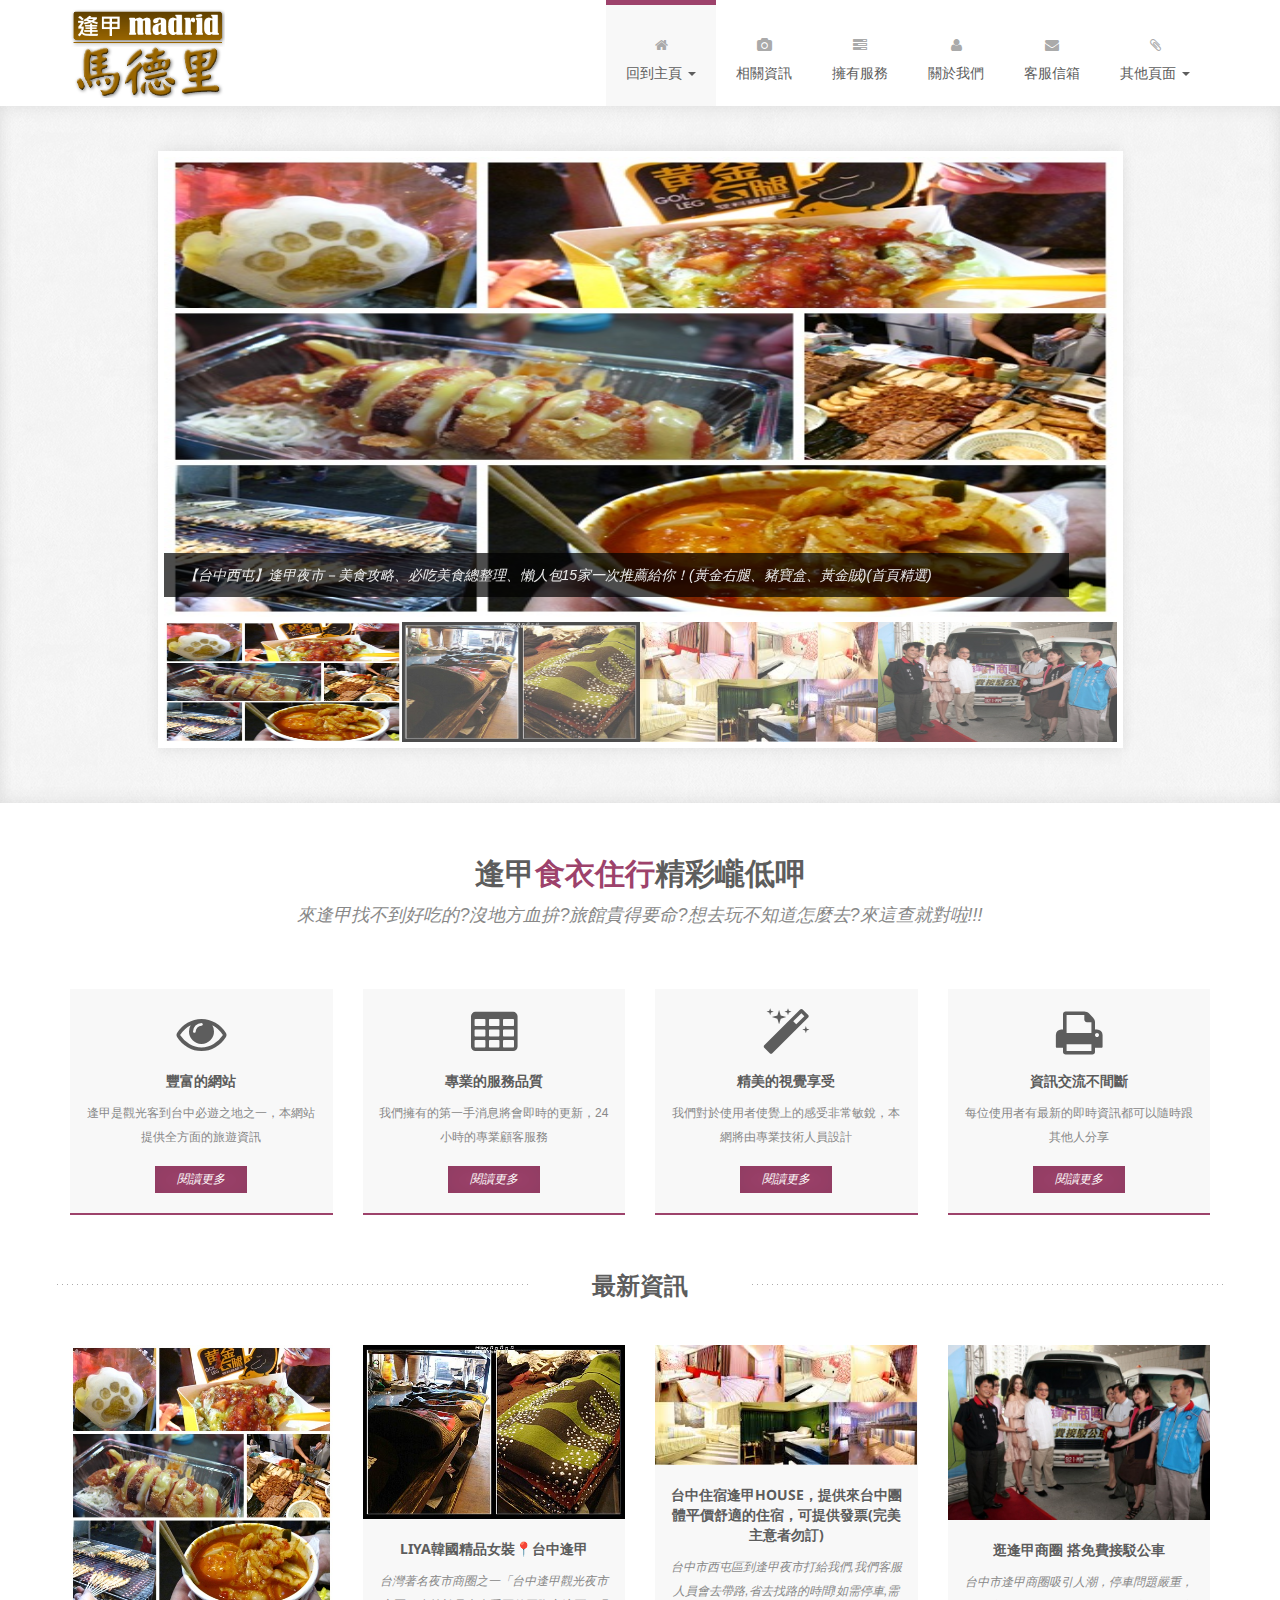
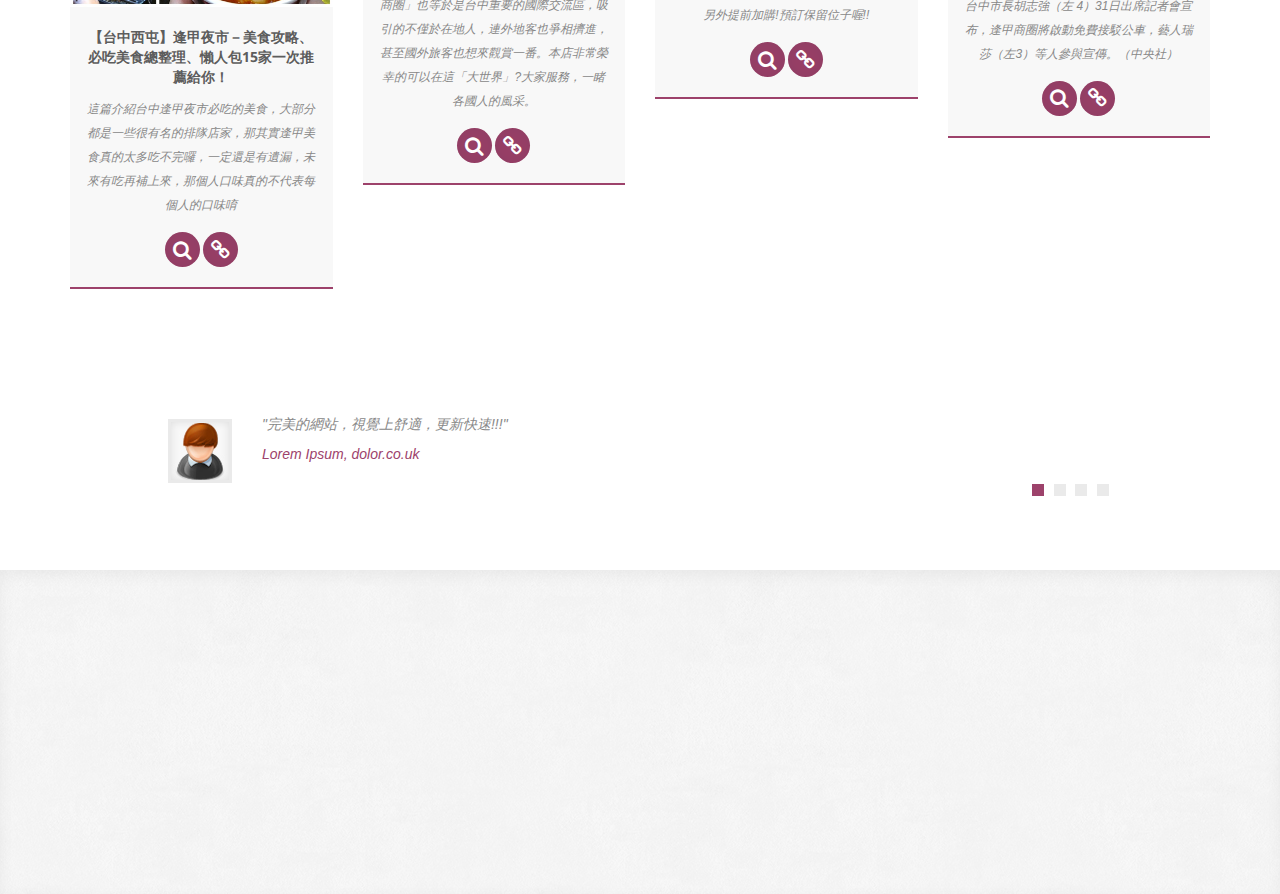
<file: Homwork_20160621/index.html>
<!DOCTYPE html>
<html lang="en">

    <head>
        
        <meta charset="utf-8">
        <meta http-equiv="X-UA-Compatible" content="IE=edge">
        <meta name="viewport" content="width=device-width, initial-scale=1">
        <title>Andia - Responsive Agency Template</title>

        <!-- CSS -->
        <link rel="stylesheet" href="http://fonts.googleapis.com/css?family=Open+Sans:400italic,400">
        <link rel="stylesheet" href="http://fonts.googleapis.com/css?family=Droid+Sans">
        <link rel="stylesheet" href="http://fonts.googleapis.com/css?family=Lobster">
        <link rel="stylesheet" href="assets/bootstrap/css/bootstrap.min.css">
        <link rel="stylesheet" href="assets/font-awesome/css/font-awesome.min.css">
        <link rel="stylesheet" href="assets/css/animate.css">
        <link rel="stylesheet" href="assets/css/magnific-popup.css">
        <link rel="stylesheet" href="assets/flexslider/flexslider.css">
        <link rel="stylesheet" href="assets/css/form-elements.css">
        <link rel="stylesheet" href="assets/css/style.css">
        <link rel="stylesheet" href="assets/css/media-queries.css">

        <!-- HTML5 Shim and Respond.js IE8 support of HTML5 elements and media queries -->
        <!-- WARNING: Respond.js doesn't work if you view the page via file:// -->
        <!--[if lt IE 9]>
            <script src="https://oss.maxcdn.com/libs/html5shiv/3.7.0/html5shiv.js"></script>
            <script src="https://oss.maxcdn.com/libs/respond.js/1.4.2/respond.min.js"></script>
        <![endif]-->

        <!-- Favicon and touch icons -->
        <link rel="shortcut icon" href="assets/ico/favicon.ico">
        <link rel="apple-touch-icon-precomposed" sizes="144x144" href="assets/ico/apple-touch-icon-144-precomposed.png">
        <link rel="apple-touch-icon-precomposed" sizes="114x114" href="assets/ico/apple-touch-icon-114-precomposed.png">
        <link rel="apple-touch-icon-precomposed" sizes="72x72" href="assets/ico/apple-touch-icon-72-precomposed.png">
        <link rel="apple-touch-icon-precomposed" href="assets/ico/apple-touch-icon-57-precomposed.png">

    </head>

    <body>
        
        <!-- Top menu -->
		<nav class="navbar" role="navigation">
			<div class="container">
				<div class="navbar-header">
					<button type="button" class="navbar-toggle collapsed" data-toggle="collapse" data-target="#top-navbar-1">
						<span class="sr-only">Toggle navigation</span>
						<span class="icon-bar"></span>
						<span class="icon-bar"></span>
						<span class="icon-bar"></span>
					</button>
					<a class="navbar-brand" href="index.html">Andia - a super cool design agency..</a>
				</div>
				<!-- Collect the nav links, forms, and other content for toggling -->
				<div class="collapse navbar-collapse" id="top-navbar-1">
					<ul class="nav navbar-nav navbar-right">
						<li class="dropdown active">
							<a href="#" class="dropdown-toggle" data-toggle="dropdown" data-hover="dropdown" data-delay="1000">
								<i class="fa fa-home"></i><br>回到主頁 <span class="caret"></span>
							</a>
							<ul class="dropdown-menu dropdown-menu-left" role="menu">
								<li class="active"><a href="index.html">主頁I</a></li>
								<li><a href="index-2.html">主頁II</a></li>
							</ul>
						</li>
						<li>
							<a href="portfolio.html"><i class="fa fa-camera"></i><br>相關資訊</a>
						</li>
						<li>
							<a href="services.html"><i class="fa fa-tasks"></i><br>擁有服務</a>
						</li>
						<li>
							<a href="about.html"><i class="fa fa-user"></i><br>關於我們</a>
						</li>
						<li>
							<a href="contact.html"><i class="fa fa-envelope"></i><br>客服信箱</a>
						</li>
						<li class="dropdown">
							<a href="#" class="dropdown-toggle" data-toggle="dropdown" data-hover="dropdown" data-delay="1000">
								<i class="fa fa-paperclip"></i><br>其他頁面 <span class="caret"></span>
							</a>
							<ul class="dropdown-menu" role="menu">
								<li><a href="pricing-tables.html">購買頁面</a></li>
							</ul>
						</li>
					</ul>
				</div>
			</div>
		</nav>

        <!-- Slider -->
        <div class="slider-container">
            <div class="container">
                <div class="row">
                    <div class="col-sm-10 col-sm-offset-1 slider">
                        <div class="flexslider">
                            <ul class="slides">
                                <li data-thumb="assets/img/slider/1.jpg">
                                    <img src="assets/img/slider/1.jpg" width="958px" height="460px">
                                    <div class="flex-caption">
                                    	【台中西屯】逢甲夜市－美食攻略、必吃美食總整理、懶人包15家一次推薦給你！(黃金右腿、豬寶盒、黃金賊)(首頁精選)
                                    </div>
                                </li>
                                <li data-thumb="assets/img/slider/2.jpg">
                                    <img src="assets/img/slider/2.jpg" width="958px" height="460px">
                                    <div class="flex-caption">
                                    	台灣著名夜市商圈之一「台中逢甲觀光夜市商圈」也等於是台中重要的國際交流區，吸引的不僅於在地人，連外地客也爭相擠進，甚至國外旅客也想來觀賞一番。本店非常榮幸的可以在這「大世界」?大家服務，一睹各國人的風采。
                                    </div>
                                </li>
                                <li data-thumb="assets/img/slider/3.jpg">
                                    <img src="assets/img/slider/3.jpg" width="958px" height="460px">
                                    <div class="flex-caption">
                                    	台中住宿逢甲HOUSE，提供來台中團體平價舒適的住宿，可提供發票(完美主意者勿訂)
                                    </div>
                                </li>
                                <li data-thumb="assets/img/slider/4.jpg">
                                    <img src="assets/img/slider/4.jpg" width="958px" height="460px">
                                    <div class="flex-caption">
                                    	台中市逢甲商圈吸引人潮，停車問題嚴重，台中市長胡志強今天宣布，從6月起將提供免費接駁公車服務，民眾可以將車子停在「文小56」公有停車場，再搭接駁公車進入商圈。
                                    </div>
                                </li>
                            </ul>
                        </div>
                    </div>
                </div>
            </div>
        </div>

        <!-- Presentation -->
        <div class="presentation-container">
        	<div class="container">
        		<div class="row">
	        		<div class="col-sm-12 wow fadeInLeftBig">
	            		<h1>逢甲<span class="violet">食衣住行</span>精彩巄低呷</h1>
	            		<p>來逢甲找不到好吃的?沒地方血拚?旅館貴得要命?想去玩不知道怎麼去?來這查就對啦!!!</p>
	            	</div>
            	</div>
        	</div>
        </div>

        <!-- Services -->
        <div class="services-container">
	        <div class="container">
	            <div class="row">
	            	<div class="col-sm-3">
		                <div class="service wow fadeInUp">
		                    <div class="service-icon"><i class="fa fa-eye"></i></div>
		                    <h3>豐富的網站</h3>
		                    <p>逢甲是觀光客到台中必遊之地之一，本網站提供全方面的旅遊資訊</p>
		                    <a class="big-link-1" href="services.html">閱讀更多</a>
		                </div>
					</div>
					<div class="col-sm-3">
		                <div class="service wow fadeInDown">
		                    <div class="service-icon"><i class="fa fa-table"></i></div>
		                    <h3>專業的服務品質</h3>
		                    <p>我們擁有的第一手消息將會即時的更新，24小時的專業顧客服務</p>
		                    <a class="big-link-1" href="services.html">閱讀更多</a>
		                </div>
	                </div>
	                <div class="col-sm-3">
		                <div class="service wow fadeInUp">
		                    <div class="service-icon"><i class="fa fa-magic"></i></div>
		                    <h3>精美的視覺享受</h3>
		                    <p>我們對於使用者使覺上的感受非常敏銳，本網將由專業技術人員設計</p>
		                    <a class="big-link-1" href="services.html">閱讀更多</a>
		                </div>
	                </div>
	                <div class="col-sm-3">
		                <div class="service wow fadeInDown">
		                    <div class="service-icon"><i class="fa fa-print"></i></div>
		                    <h3>資訊交流不間斷</h3>
		                    <p>每位使用者有最新的即時資訊都可以隨時跟其他人分享</p>
		                    <a class="big-link-1" href="services.html">閱讀更多</a>
		                </div>
	                </div>
	            </div>
	        </div>
        </div>

        <!-- Latest work -->
        <div class="work-container">
	        <div class="container">
	        	<div class="row">
		            <div class="col-sm-12 work-title wow fadeIn">
		                <h2>最新資訊</h2>
		            </div>
	            </div>
	            <div class="row">
	            	<div class="col-sm-3">
		                <div class="work wow fadeInUp">
		                    <img src="assets/img/portfolio/work1.jpg" alt="Lorem Website" data-at2x="assets/img/portfolio/work1.jpg">
		                    <h3>【台中西屯】逢甲夜市－美食攻略、必吃美食總整理、懶人包15家一次推薦給你！</h3>
		                    <p>這篇介紹台中逢甲夜市必吃的美食，大部分都是一些很有名的排隊店家，那其實逢甲美食真的太多吃不完囉，一定還是有遺漏，未來有吃再補上來，那個人口味真的不代表每個人的口味唷</p>
		                    <div class="work-bottom">
		                        <a class="big-link-2 view-work" href="assets/img/portfolio/work1.jpg"><i class="fa fa-search"></i></a>
		                        <a class="big-link-2" href="portfolio.html"><i class="fa fa-link"></i></a>
		                    </div>
		                </div>
	                </div>
	                <div class="col-sm-3">
		                <div class="work wow fadeInDown">
		                    <img src="assets/img/portfolio/work2.jpg" alt="Ipsum Logo" data-at2x="assets/img/portfolio/work2.jpg">
		                    <h3>Liya韓國精品女裝📍台中逢甲</h3>
		                    <p>台灣著名夜市商圈之一「台中逢甲觀光夜市商圈」也等於是台中重要的國際交流區，吸引的不僅於在地人，連外地客也爭相擠進，甚至國外旅客也想來觀賞一番。本店非常榮幸的可以在這「大世界」?大家服務，一睹各國人的風采。</p>
		                    <div class="work-bottom">
		                        <a class="big-link-2 view-work" href="assets/img/portfolio/work2.jpg"><i class="fa fa-search"></i></a>
		                        <a class="big-link-2" href="portfolio.html"><i class="fa fa-link"></i></a>
		                    </div>
		                </div>
		            </div>
		            <div class="col-sm-3">
		                <div class="work wow fadeInUp">
		                    <img src="assets/img/portfolio/work3.jpg" alt="Dolor Prints" data-at2x="assets/img/portfolio/work3.jpg">
		                    <h3>台中住宿逢甲HOUSE，提供來台中團體平價舒適的住宿，可提供發票(完美主意者勿訂)</h3>
		                    <p>台中市西屯區到逢甲夜市打給我們,我們客服人員會去帶路,省去找路的時間!如需停車,需另外提前加購!預訂保留位子喔!!</p>
		                    <div class="work-bottom">
		                        <a class="big-link-2 view-work" href="assets/img/portfolio/work3.jpg"><i class="fa fa-search"></i></a>
		                        <a class="big-link-2" href="portfolio.html"><i class="fa fa-link"></i></a>
		                    </div>
		                </div>
		            </div>
		            <div class="col-sm-3">
		                <div class="work wow fadeInDown">
		                    <img src="assets/img/portfolio/work4.jpg" alt="Sit Amet Website" data-at2x="assets/img/portfolio/work4.jpg">
		                    <h3>逛逢甲商圈 搭免費接駁公車</h3>
		                    <p>台中市逢甲商圈吸引人潮，停車問題嚴重，台中市長胡志強（左 4）31日出席記者會宣布，逢甲商圈將啟動免費接駁公車，藝人瑞莎（左3）等人參與宣傳。（中央社）</p>
		                    <div class="work-bottom">
		                        <a class="big-link-2 view-work" href="assets/img/portfolio/work4.jpg"><i class="fa fa-search"></i></a>
		                        <a class="big-link-2" href="portfolio.html"><i class="fa fa-link"></i></a>
		                    </div>
		                </div>
		            </div>
	            </div>
	        </div>
        </div>

        <!-- Testimonials -->
        <div class="testimonials-container">
	        <div class="container">
	        	<div class="row">
		            <div class="col-sm-12 testimonials-title wow fadeIn">
		                <h2>使用者評價</h2>
		            </div>
	            </div>
	            <div class="row">
	                <div class="col-sm-10 col-sm-offset-1 testimonial-list">
	                	<div role="tabpanel">
	                		<!-- Tab panes -->
	                		<div class="tab-content">
	                			<div role="tabpanel" class="tab-pane fade in active" id="tab1">
	                				<div class="testimonial-image">
	                					<img src="assets/img/testimonials/1.jpg" alt="" data-at2x="assets/img/testimonials/1.jpg">
	                				</div>
	                				<div class="testimonial-text">
		                                <p>
		                                	"完美的網站，視覺上舒適，更新快速!!!"<br>
		                                	<a href="#">Lorem Ipsum, dolor.co.uk</a>
		                                </p>
	                                </div>
	                			</div>
	                			<div role="tabpanel" class="tab-pane fade" id="tab2">
	                				<div class="testimonial-image">
	                					<img src="assets/img/testimonials/2.jpg" alt="" data-at2x="assets/img/testimonials/2.jpg">
	                				</div>
	                				<div class="testimonial-text">
		                                <p>
		                                	"不錯，可以很快的交流資訊"<br>
		                                	<a href="#">Minim Veniam, nostrud.com</a>
		                                </p>
	                                </div>
	                			</div>
	                			<div role="tabpanel" class="tab-pane fade" id="tab3">
	                				<div class="testimonial-image">
	                					<img src="assets/img/testimonials/3.jpg" alt="" data-at2x="assets/img/testimonials/3.jpg">
	                				</div>
	                				<div class="testimonial-text">
		                                <p>
		                                	"太棒了!!!!!!!!!!!"<br>
		                                	<a href="#">Lorem Ipsum, dolor.co.uk</a>
		                                </p>
	                                </div>
	                			</div>
	                			<div role="tabpanel" class="tab-pane fade" id="tab4">
	                				<div class="testimonial-image">
	                					<img src="assets/img/testimonials/1.jpg" alt="" data-at2x="assets/img/testimonials/1.jpg">
	                				</div>
	                				<div class="testimonial-text">
		                                <p>
		                                	"背包客必用的網站!!"<br>
		                                	<a href="#">Minim Veniam, nostrud.com</a>
		                                </p>
	                                </div>
	                			</div>
	                		</div>
	                		<!-- Nav tabs -->
	                		<ul class="nav nav-tabs" role="tablist">
	                			<li role="presentation" class="active">
	                				<a href="#tab1" aria-controls="tab1" role="tab" data-toggle="tab"></a>
	                			</li>
	                			<li role="presentation">
	                				<a href="#tab2" aria-controls="tab2" role="tab" data-toggle="tab"></a>
	                			</li>
	                			<li role="presentation">
	                				<a href="#tab3" aria-controls="tab3" role="tab" data-toggle="tab"></a>
	                			</li>
	                			<li role="presentation">
	                				<a href="#tab4" aria-controls="tab4" role="tab" data-toggle="tab"></a>
	                			</li>
	                		</ul>
	                	</div>
	                </div>
	            </div>
	        </div>
        </div>

        <!-- Footer -->
        <footer>
            <div class="container">
                <div class="row">
                    <div class="col-sm-3 footer-box wow fadeInUp">
                        <h4>About Us</h4>
                        <div class="footer-box-text">
	                        <p>
	                        	Lorem ipsum dolor sit amet, consectetur adipisicing elit, sed do eiusmod tempor incididunt ut labore et. 
	                        	Lorem ipsum dolor sit amet, consectetur adipisicing elit, sed do eiusmod tempor incididunt ut labore et.
	                        </p>
	                        <p><a href="about.html">Read more...</a></p>
                        </div>
                    </div>
                    <div class="col-sm-3 footer-box wow fadeInDown">
                        <h4>Email Updates</h4>
                        <div class="footer-box-text footer-box-text-subscribe">
                        	<p>Enter your email and you'll be one of the first to get new updates:</p>
                        	<form role="form" action="assets/subscribe.php" method="post">
		                    	<div class="form-group">
		                    		<label class="sr-only" for="subscribe-email">Email address</label>
		                        	<input type="text" name="email" placeholder="Email..." class="subscribe-email" id="subscribe-email">
		                        </div>
		                        <button type="submit" class="btn">Subscribe</button>
		                    </form>
		                    <p class="success-message"></p>
		                    <p class="error-message"></p>
                        </div>
                    </div>
                    <div class="col-sm-3 footer-box wow fadeInUp">
                        <h4>Flickr Photos</h4>
                        <div class="footer-box-text flickr-feed"></div>
                    </div>
                    <div class="col-sm-3 footer-box wow fadeInDown">
                        <h4>Contact Us</h4>
                        <div class="footer-box-text footer-box-text-contact">
	                        <p><i class="fa fa-map-marker"></i> Address: Via Principe Amedeo 9, 10100, Torino, TO, Italy</p>
	                        <p><i class="fa fa-phone"></i> Phone: 0039 333 12 68 347</p>
	                        <p><i class="fa fa-user"></i> Skype: Andia_Agency</p>
	                        <p><i class="fa fa-envelope"></i> Email: <a href="">contact@andia.co.uk</a></p>
                        </div>
                    </div>
                </div>
                <div class="row">
                	<div class="col-sm-12 wow fadeIn">
                		<div class="footer-border"></div>
                	</div>
                </div>
                <div class="row">
                    <div class="col-sm-7 footer-copyright wow fadeIn">
                        <p>Copyright 2012 Andia - All rights reserved. Template by <a href="http://azmind.com/free-bootstrap-themes-templates/">Azmind</a>.</p>
                    </div>
                    <div class="col-sm-5 footer-social wow fadeIn">
                        <a href="#"><i class="fa fa-facebook"></i></a>
                        <a href="#"><i class="fa fa-dribbble"></i></a>
                        <a href="#"><i class="fa fa-twitter"></i></a>
                        <a href="#"><i class="fa fa-pinterest"></i></a>
                    </div>
                </div>
            </div>
        </footer>

        <!-- Javascript -->
        <script src="assets/js/jquery-1.11.1.min.js"></script>
        <script src="assets/bootstrap/js/bootstrap.min.js"></script>
        <script src="assets/js/bootstrap-hover-dropdown.min.js"></script>
        <script src="assets/js/jquery.backstretch.min.js"></script>
        <script src="assets/js/wow.min.js"></script>
        <script src="assets/js/retina-1.1.0.min.js"></script>
        <script src="assets/js/jquery.magnific-popup.min.js"></script>
        <script src="assets/flexslider/jquery.flexslider-min.js"></script>
        <script src="assets/js/jflickrfeed.min.js"></script>
        <script src="assets/js/masonry.pkgd.min.js"></script>
        <script src="http://maps.google.com/maps/api/js?sensor=true"></script>
        <script src="assets/js/jquery.ui.map.min.js"></script>
        <script src="assets/js/scripts.js"></script>

    </body>

</html>
</file>
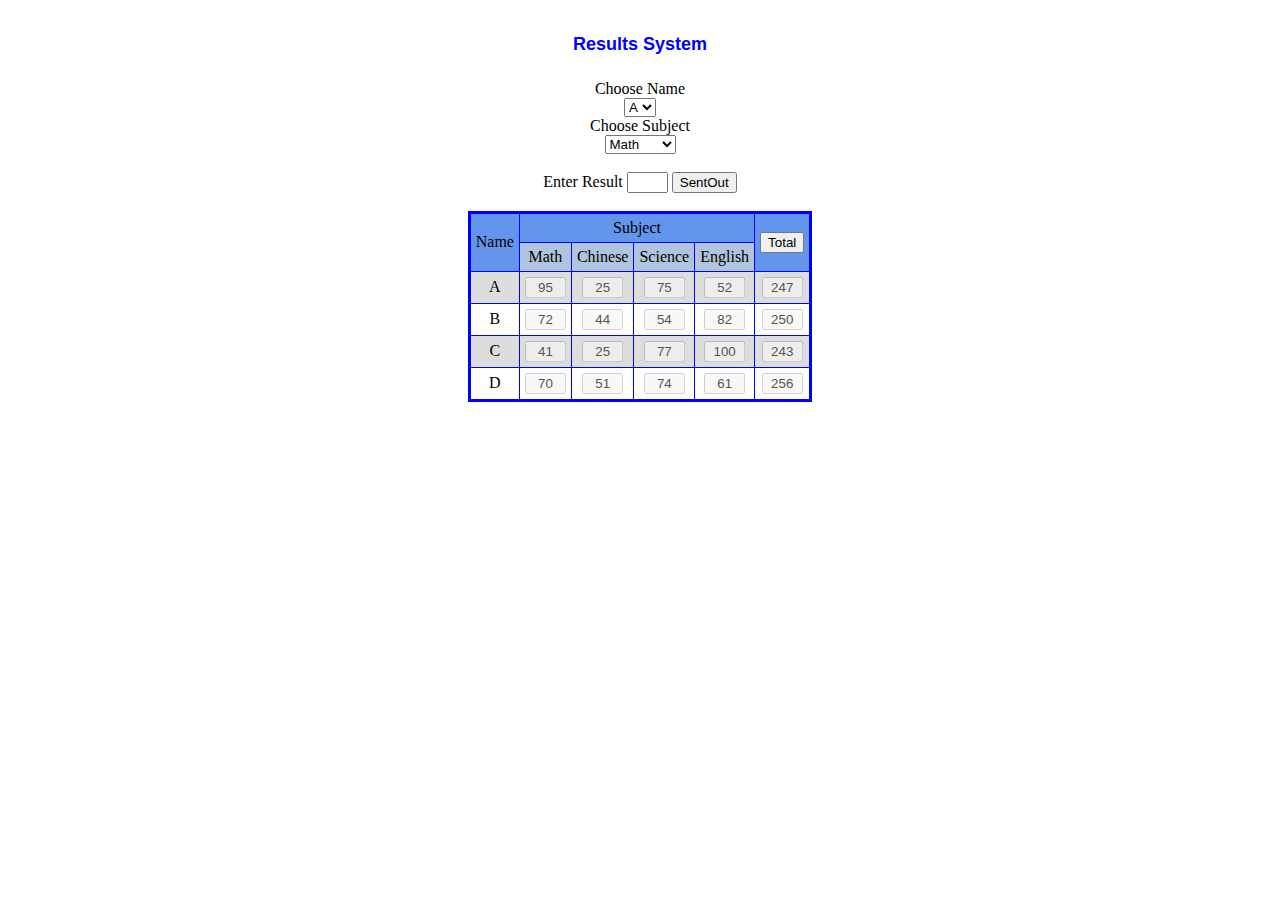
<file: Homwork_20160620/Homwork_20160620_Lab_Table.html>
<!DOCTYPE html>
<html>

<head>
    <meta charset="utf-8">
    <style type="text/css">
        #head {
            text-align: center;
            color: blue;
        }
        input{
            text-align: center;
        }
    </style>
</head>

<body>
    <h1 id="head"><font face="Arial" size="4">Results System</font></h1>
    <div align="center">Choose Name
        <form>
            <select name="StudentName">
　            <option value="A">A</option>
            　<option value="B">B</option>
            　<option value="C">C</option>
            　<option value="D">D</option>
            </select>
        </form>
    </div>
    <div align="center">Choose Subject
        <form>
            <select name="SubjectName">
　            <option value="Math">Math</option>
            　<option value="Chinese">Chinese</option>
            　<option value="Science">Science</option>
            　<option value="English">English</option>
            </select>
        </form>
    </div>
    <br>
    <div align="center">Enter Result
        <input type="text" name="#" value="" size="2">
        <input type="button" name="#" value="SentOut" size="2">
    </div>
    <br>
    <!--<table align="center" border="1" width="70%">-->
    <table align="center"  style="border:3px blue solid;padding:5px;" rules="all" cellpadding='5';>
        <tr align="center" bgcolor="#6495ED">
            <td ROWSPAN=2>Name</td>
            <td COLSPAN=4>Subject</td>
            <td ROWSPAN=2><input type="button" name="#" value="Total" size="2"></td>
        </tr>
        <tr align="center" 	bgcolor="#B0C4DE">
            <td>Math</td>
            <td>Chinese</td>
            <td>Science</td>
            <td>English</td>
        </tr>
        <tr align="center" bgcolor="#DDDDDD">
            <td>A</td>
            <td><input type="text" name="#" value="95" disabled="true" size="2"></td>
            <td><input type="text" name="#" value="25" disabled="true" size="2"></td>
            <td><input type="text" name="#" value="75" disabled="true" size="2"></td>
            <td><input type="text" name="#" value="52" disabled="true" size="2"></td>
            <td><input type="text" name="#" value="247" disabled="true" size="2"></td>
        </tr>
        <tr align="center">
            <td>B</td>
            <td><input type="text" name="#" value="72" disabled="true" size="2"></td>
            <td><input type="text" name="#" value="44" disabled="true" size="2"></td>
            <td><input type="text" name="#" value="54" disabled="true" size="2"></td>
            <td><input type="text" name="#" value="82" disabled="true" size="2"></td>
            <td><input type="text" name="#" value="250" disabled="true" size="2"></td>
        </tr>
        <tr align="center" bgcolor="#DDDDDD">
            <td>C</td>
            <td><input type="text" name="#" value="41" disabled="true" size="2"></td>
            <td><input type="text" name="#" value="25" disabled="true" size="2"></td>
            <td><input type="text" name="#" value="77" disabled="true" size="2"></td>
            <td><input type="text" name="#" value="100" disabled="true" size="2"></td>
            <td><input type="text" name="#" value="243" disabled="true" size="2"></td>
        </tr>
        <tr align="center">
            <td>D</td>
            <td><input type="text" name="#" value="70" disabled="true" size="2"></td>
            <td><input type="text" name="#" value="51" disabled="true" size="2"></td>
            <td><input type="text" name="#" value="74" disabled="true" size="2"></td>
            <td><input type="text" name="#" value="61" disabled="true" size="2"></td>
            <td><input type="text" name="#" value="256" disabled="true" size="2"></td>
        </tr>
</body>

</html>
</file>
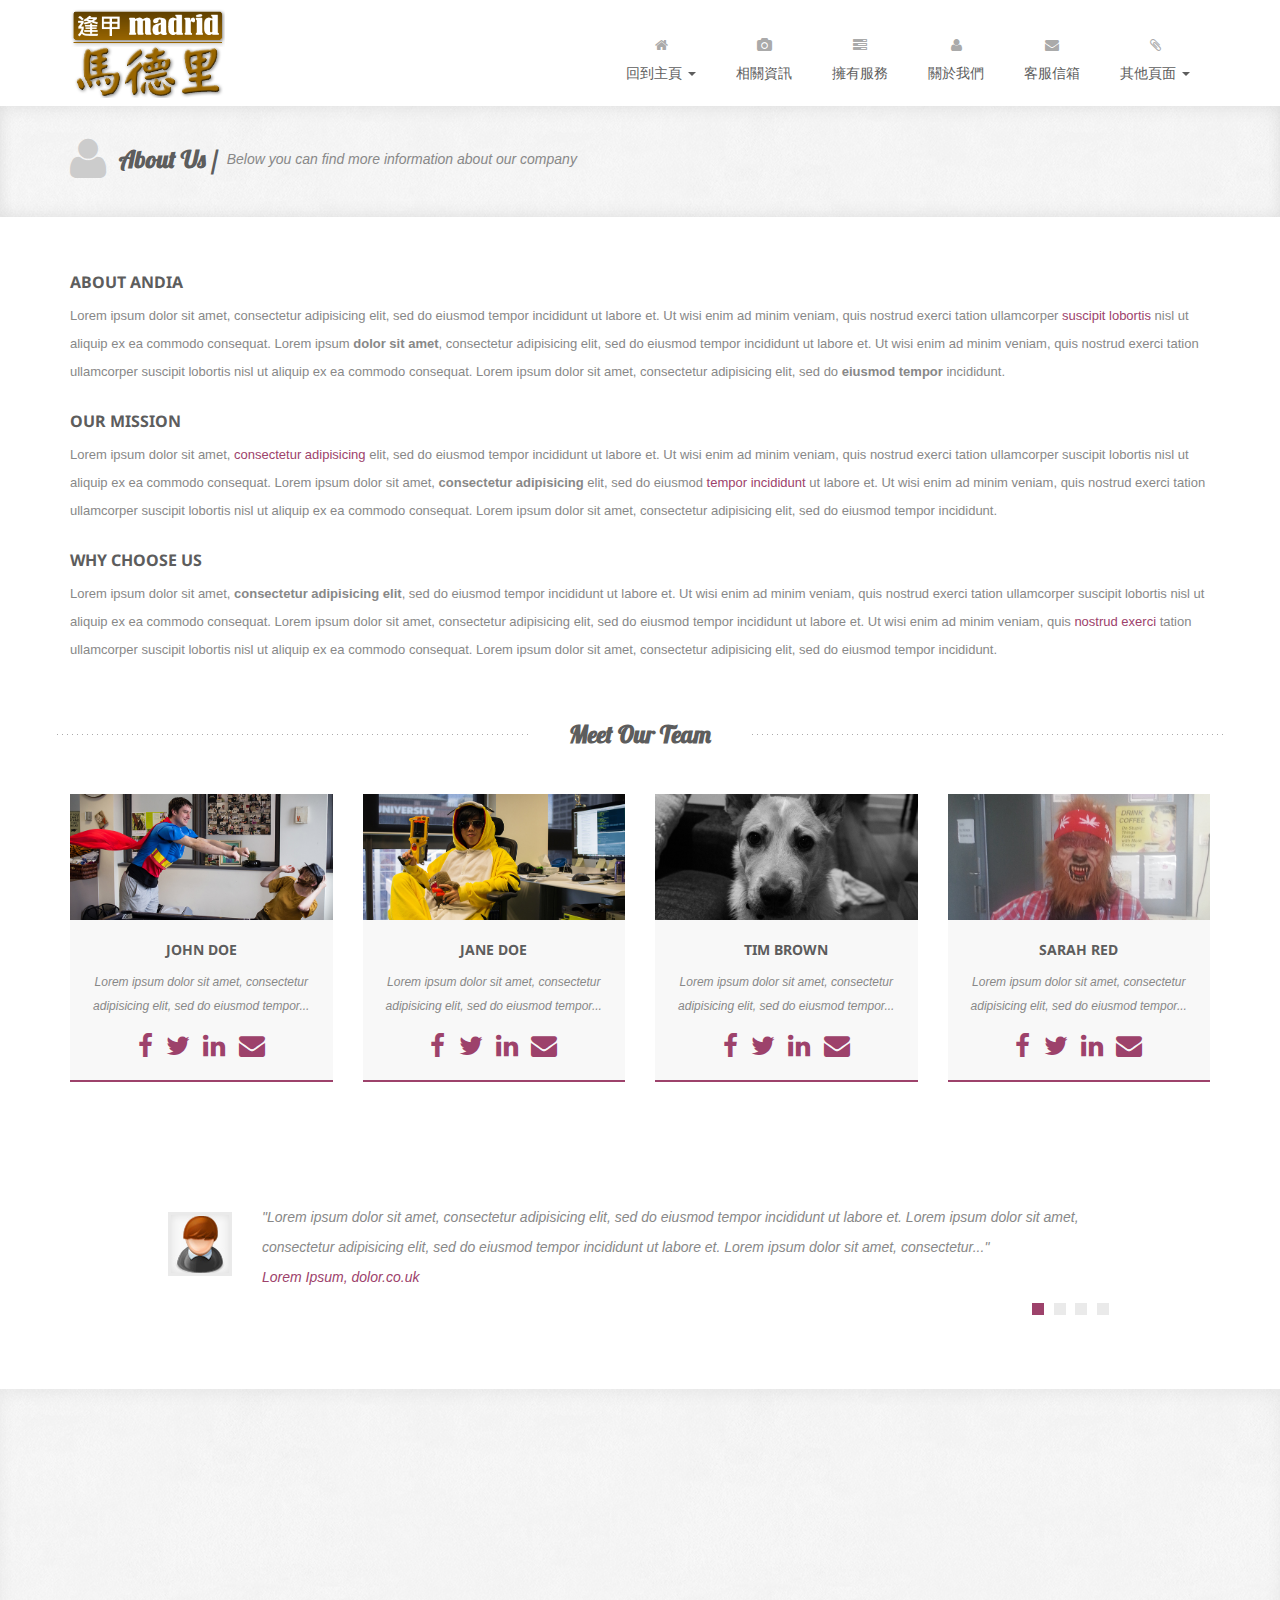
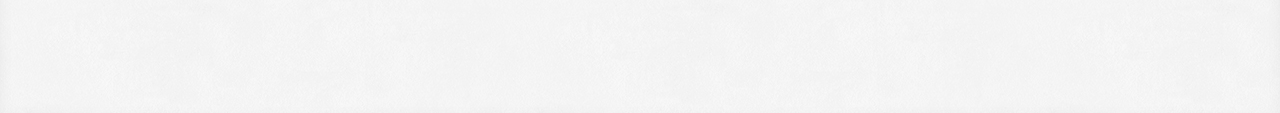
<file: Homwork_20160621/about.html>
<!DOCTYPE html>
<html lang="en">

    <head>
        
        <meta charset="utf-8">
        <meta http-equiv="X-UA-Compatible" content="IE=edge">
        <meta name="viewport" content="width=device-width, initial-scale=1">
        <title>Andia - Responsive Agency Template</title>

        <!-- CSS -->
        <link rel="stylesheet" href="http://fonts.googleapis.com/css?family=Open+Sans:400italic,400">
        <link rel="stylesheet" href="http://fonts.googleapis.com/css?family=Droid+Sans">
        <link rel="stylesheet" href="http://fonts.googleapis.com/css?family=Lobster">
        <link rel="stylesheet" href="assets/bootstrap/css/bootstrap.min.css">
        <link rel="stylesheet" href="assets/font-awesome/css/font-awesome.min.css">
        <link rel="stylesheet" href="assets/css/animate.css">
        <link rel="stylesheet" href="assets/css/magnific-popup.css">
        <link rel="stylesheet" href="assets/flexslider/flexslider.css">
        <link rel="stylesheet" href="assets/css/form-elements.css">
        <link rel="stylesheet" href="assets/css/style.css">
        <link rel="stylesheet" href="assets/css/media-queries.css">

        <!-- HTML5 Shim and Respond.js IE8 support of HTML5 elements and media queries -->
        <!-- WARNING: Respond.js doesn't work if you view the page via file:// -->
        <!--[if lt IE 9]>
            <script src="https://oss.maxcdn.com/libs/html5shiv/3.7.0/html5shiv.js"></script>
            <script src="https://oss.maxcdn.com/libs/respond.js/1.4.2/respond.min.js"></script>
        <![endif]-->

        <!-- Favicon and touch icons -->
        <link rel="shortcut icon" href="assets/ico/favicon.ico">
        <link rel="apple-touch-icon-precomposed" sizes="144x144" href="assets/ico/apple-touch-icon-144-precomposed.png">
        <link rel="apple-touch-icon-precomposed" sizes="114x114" href="assets/ico/apple-touch-icon-114-precomposed.png">
        <link rel="apple-touch-icon-precomposed" sizes="72x72" href="assets/ico/apple-touch-icon-72-precomposed.png">
        <link rel="apple-touch-icon-precomposed" href="assets/ico/apple-touch-icon-57-precomposed.png">

    </head>

    <body>

        <!-- Top menu -->
		<nav class="navbar" role="navigation">
			<div class="container">
				<div class="navbar-header">
					<button type="button" class="navbar-toggle collapsed" data-toggle="collapse" data-target="#top-navbar-1">
						<span class="sr-only">Toggle navigation</span>
						<span class="icon-bar"></span>
						<span class="icon-bar"></span>
						<span class="icon-bar"></span>
					</button>
					<a class="navbar-brand" href="index.html">Andia - a super cool design agency...</a>
				</div>
				<!-- Collect the nav links, forms, and other content for toggling -->
				<div class="collapse navbar-collapse" id="top-navbar-1">
					<ul class="nav navbar-nav navbar-right">
						<li class="dropdown">
							<a href="#" class="dropdown-toggle" data-toggle="dropdown" data-hover="dropdown" data-delay="1000">
								<i class="fa fa-home"></i><br>回到主頁 <span class="caret"></span>
							</a>
							<ul class="dropdown-menu dropdown-menu-left" role="menu">
								<li class="active"><a href="index.html">主頁I</a></li>
								<li><a href="index-2.html">主頁II</a></li>
							</ul>
						</li>
						<li>
							<a href="portfolio.html"><i class="fa fa-camera"></i><br>相關資訊</a>
						</li>
						<li>
							<a href="services.html"><i class="fa fa-tasks"></i><br>擁有服務</a>
						</li>
						<li>
							<a href="about.html"><i class="fa fa-user"></i><br>關於我們</a>
						</li>
						<li>
							<a href="contact.html"><i class="fa fa-envelope"></i><br>客服信箱</a>
						</li>
						<li class="dropdown">
							<a href="#" class="dropdown-toggle" data-toggle="dropdown" data-hover="dropdown" data-delay="1000">
								<i class="fa fa-paperclip"></i><br>其他頁面 <span class="caret"></span>
							</a>
							<ul class="dropdown-menu" role="menu">
								<li><a href="pricing-tables.html">購買頁面</a></li>
							</ul>
						</li>
					</ul>
				</div>
			</div>
		</nav>

        <!-- Page Title -->
        <div class="page-title-container">
            <div class="container">
                <div class="row">
                    <div class="col-sm-12 wow fadeIn">
                        <i class="fa fa-user"></i>
                        <h1>About Us /</h1>
                        <p>Below you can find more information about our company</p>
                    </div>
                </div>
            </div>
        </div>

        <!-- About Us Text -->
        <div class="about-us-container">
        	<div class="container">
	            <div class="row">
	                <div class="col-sm-12 about-us-text wow fadeInLeft">
	                    <h3>About Andia</h3>
	                    <p>
	                    	Lorem ipsum dolor sit amet, consectetur adipisicing elit, sed do eiusmod tempor incididunt ut labore et. 
	                    	Ut wisi enim ad minim veniam, quis nostrud exerci tation ullamcorper <span class="violet">suscipit lobortis</span> 
	                    	nisl ut aliquip ex ea commodo consequat. Lorem ipsum <strong>dolor sit amet</strong>, consectetur adipisicing elit, 
	                    	sed do eiusmod tempor incididunt ut labore et. Ut wisi enim ad minim veniam, quis nostrud exerci tation ullamcorper 
	                    	suscipit lobortis nisl ut aliquip ex ea commodo consequat. Lorem ipsum dolor sit amet, consectetur adipisicing elit, 
	                    	sed do <strong>eiusmod tempor</strong> incididunt.
	                    </p>
	                    <h3>Our Mission</h3>
	                    <p>
	                    	Lorem ipsum dolor sit amet, <span class="violet">consectetur adipisicing</span> elit, sed do eiusmod tempor incididunt 
	                    	ut labore et. Ut wisi enim ad minim veniam, quis nostrud exerci tation ullamcorper suscipit lobortis nisl ut aliquip 
	                    	ex ea commodo consequat. Lorem ipsum dolor sit amet, <strong>consectetur adipisicing</strong> elit, sed do eiusmod 
	                    	<span class="violet">tempor incididunt</span> ut labore et. Ut wisi enim ad minim veniam, quis nostrud exerci tation 
	                    	ullamcorper suscipit lobortis nisl ut aliquip ex ea commodo consequat. Lorem ipsum dolor sit amet, consectetur 
	                    	adipisicing elit, sed do eiusmod tempor incididunt.
	                    </p>
	                    <h3>Why Choose Us</h3>
	                    <p>
	                    	Lorem ipsum dolor sit amet, <strong>consectetur adipisicing elit</strong>, sed do eiusmod tempor incididunt ut labore et. 
	                    	Ut wisi enim ad minim veniam, quis nostrud exerci tation ullamcorper suscipit lobortis nisl ut aliquip ex ea commodo 
	                    	consequat. Lorem ipsum dolor sit amet, consectetur adipisicing elit, sed do eiusmod tempor incididunt ut labore et. 
	                    	Ut wisi enim ad minim veniam, quis <span class="violet">nostrud exerci</span> tation ullamcorper suscipit lobortis 
	                    	nisl ut aliquip ex ea commodo consequat. Lorem ipsum dolor sit amet, consectetur adipisicing elit, sed do eiusmod 
	                    	tempor incididunt.
	                    </p>
	                </div>
	            </div>
	        </div>
        </div>

        <!-- Meet Our Team -->
        <div class="team-container">
        	<div class="container">
	            <div class="row">
		            <div class="col-sm-12 team-title wow fadeIn">
		                <h2>Meet Our Team</h2>
		            </div>
	            </div>
	            <div class="row">	            	
	            	<div class="col-sm-3">
		                <div class="team-box wow fadeInUp">
		                    <img src="assets/img/team/1.jpg" alt="" data-at2x="assets/img/team/1.jpg">
		                    <h3>John Doe</h3>
		                    <p>Lorem ipsum dolor sit amet, consectetur adipisicing elit, sed do eiusmod tempor...</p>
		                    <div class="team-social">		                        
		                        <a href="#"><i class="fa fa-facebook"></i></a>
		                        <a href="#"><i class="fa fa-twitter"></i></a>
		                        <a href="#"><i class="fa fa-linkedin"></i></a>
		                        <a href="#"><i class="fa fa-envelope"></i></a>
		                    </div>
		                </div>
	                </div>
	                <div class="col-sm-3">
		                <div class="team-box wow fadeInDown">
		                    <img src="assets/img/team/2.jpg" alt="" data-at2x="assets/img/team/2.jpg">
		                    <h3>Jane Doe</h3>
		                    <p>Lorem ipsum dolor sit amet, consectetur adipisicing elit, sed do eiusmod tempor...</p>
		                    <div class="team-social">		                        
		                        <a href="#"><i class="fa fa-facebook"></i></a>
		                        <a href="#"><i class="fa fa-twitter"></i></a>
		                        <a href="#"><i class="fa fa-linkedin"></i></a>
		                        <a href="#"><i class="fa fa-envelope"></i></a>
		                    </div>
		                </div>
	                </div>
	                <div class="col-sm-3">
		                <div class="team-box wow fadeInUp">
		                    <img src="assets/img/team/3.jpg" alt="" data-at2x="assets/img/team/3.jpg">
		                    <h3>Tim Brown</h3>
		                    <p>Lorem ipsum dolor sit amet, consectetur adipisicing elit, sed do eiusmod tempor...</p>
		                    <div class="team-social">		                        
		                        <a href="#"><i class="fa fa-facebook"></i></a>
		                        <a href="#"><i class="fa fa-twitter"></i></a>
		                        <a href="#"><i class="fa fa-linkedin"></i></a>
		                        <a href="#"><i class="fa fa-envelope"></i></a>
		                    </div>
		                </div>
	                </div>
	                <div class="col-sm-3">
		                <div class="team-box wow fadeInDown">
		                    <img src="assets/img/team/4.jpg" alt="" data-at2x="assets/img/team/4.jpg">
		                    <h3>Sarah Red</h3>
		                    <p>Lorem ipsum dolor sit amet, consectetur adipisicing elit, sed do eiusmod tempor...</p>
		                    <div class="team-social">		                        
		                        <a href="#"><i class="fa fa-facebook"></i></a>
		                        <a href="#"><i class="fa fa-twitter"></i></a>
		                        <a href="#"><i class="fa fa-linkedin"></i></a>
		                        <a href="#"><i class="fa fa-envelope"></i></a>
		                    </div>
		                </div>
	                </div>
	            </div>
	        </div>
        </div>

        <!-- Testimonials -->
        <div class="testimonials-container">
	        <div class="container">
	        	<div class="row">
		            <div class="col-sm-12 testimonials-title wow fadeIn">
		                <h2>Testimonials</h2>
		            </div>
	            </div>
	            <div class="row">
	                <div class="col-sm-10 col-sm-offset-1 testimonial-list">
	                	<div role="tabpanel">
	                		<!-- Tab panes -->
	                		<div class="tab-content">
	                			<div role="tabpanel" class="tab-pane fade in active" id="tab1">
	                				<div class="testimonial-image">
	                					<img src="assets/img/testimonials/1.jpg" alt="" data-at2x="assets/img/testimonials/1.jpg">
	                				</div>
	                				<div class="testimonial-text">
		                                <p>
		                                	"Lorem ipsum dolor sit amet, consectetur adipisicing elit, sed do eiusmod tempor incididunt ut labore et. 
		                                	Lorem ipsum dolor sit amet, consectetur adipisicing elit, sed do eiusmod tempor incididunt ut labore et. 
		                                	Lorem ipsum dolor sit amet, consectetur..."<br>
		                                	<a href="#">Lorem Ipsum, dolor.co.uk</a>
		                                </p>
	                                </div>
	                			</div>
	                			<div role="tabpanel" class="tab-pane fade" id="tab2">
	                				<div class="testimonial-image">
	                					<img src="assets/img/testimonials/2.jpg" alt="" data-at2x="assets/img/testimonials/2.jpg">
	                				</div>
	                				<div class="testimonial-text">
		                                <p>
		                                	"Ut wisi enim ad minim veniam, quis nostrud exerci tation ullamcorper suscipit lobortis nisl ut aliquip 
		                                	ex ea commodo consequat. Ut wisi enim ad minim veniam, quis nostrud exerci tation ullamcorper suscipit 
		                                	lobortis nisl ut aliquip ex ea commodo consequat..."<br>
		                                	<a href="#">Minim Veniam, nostrud.com</a>
		                                </p>
	                                </div>
	                			</div>
	                			<div role="tabpanel" class="tab-pane fade" id="tab3">
	                				<div class="testimonial-image">
	                					<img src="assets/img/testimonials/3.jpg" alt="" data-at2x="assets/img/testimonials/3.jpg">
	                				</div>
	                				<div class="testimonial-text">
		                                <p>
		                                	"Lorem ipsum dolor sit amet, consectetur adipisicing elit, sed do eiusmod tempor incididunt ut labore et. 
		                                	Lorem ipsum dolor sit amet, consectetur adipisicing elit, sed do eiusmod tempor incididunt ut labore et. 
		                                	Lorem ipsum dolor sit amet, consectetur..."<br>
		                                	<a href="#">Lorem Ipsum, dolor.co.uk</a>
		                                </p>
	                                </div>
	                			</div>
	                			<div role="tabpanel" class="tab-pane fade" id="tab4">
	                				<div class="testimonial-image">
	                					<img src="assets/img/testimonials/1.jpg" alt="" data-at2x="assets/img/testimonials/1.jpg">
	                				</div>
	                				<div class="testimonial-text">
		                                <p>
		                                	"Ut wisi enim ad minim veniam, quis nostrud exerci tation ullamcorper suscipit lobortis nisl ut aliquip 
		                                	ex ea commodo consequat. Ut wisi enim ad minim veniam, quis nostrud exerci tation ullamcorper suscipit 
		                                	lobortis nisl ut aliquip ex ea commodo consequat..."<br>
		                                	<a href="#">Minim Veniam, nostrud.com</a>
		                                </p>
	                                </div>
	                			</div>
	                		</div>
	                		<!-- Nav tabs -->
	                		<ul class="nav nav-tabs" role="tablist">
	                			<li role="presentation" class="active">
	                				<a href="#tab1" aria-controls="tab1" role="tab" data-toggle="tab"></a>
	                			</li>
	                			<li role="presentation">
	                				<a href="#tab2" aria-controls="tab2" role="tab" data-toggle="tab"></a>
	                			</li>
	                			<li role="presentation">
	                				<a href="#tab3" aria-controls="tab3" role="tab" data-toggle="tab"></a>
	                			</li>
	                			<li role="presentation">
	                				<a href="#tab4" aria-controls="tab4" role="tab" data-toggle="tab"></a>
	                			</li>
	                		</ul>
	                	</div>
	                </div>
	            </div>
	        </div>
        </div>

        <!-- Footer -->
        <footer>
            <div class="container">
                <div class="row">
                    <div class="col-sm-3 footer-box wow fadeInUp">
                        <h4>About Us</h4>
                        <div class="footer-box-text">
	                        <p>
	                        	Lorem ipsum dolor sit amet, consectetur adipisicing elit, sed do eiusmod tempor incididunt ut labore et. 
	                        	Lorem ipsum dolor sit amet, consectetur adipisicing elit, sed do eiusmod tempor incididunt ut labore et.
	                        </p>
	                        <p><a href="about.html">Read more...</a></p>
                        </div>
                    </div>
                    <div class="col-sm-3 footer-box wow fadeInDown">
                        <h4>Email Updates</h4>
                        <div class="footer-box-text footer-box-text-subscribe">
                        	<p>Enter your email and you'll be one of the first to get new updates:</p>
                        	<form role="form" action="assets/subscribe.php" method="post">
		                    	<div class="form-group">
		                    		<label class="sr-only" for="subscribe-email">Email address</label>
		                        	<input type="text" name="email" placeholder="Email..." class="subscribe-email" id="subscribe-email">
		                        </div>
		                        <button type="submit" class="btn">Subscribe</button>
		                    </form>
		                    <p class="success-message"></p>
		                    <p class="error-message"></p>
                        </div>
                    </div>
                    <div class="col-sm-3 footer-box wow fadeInUp">
                        <h4>Flickr Photos</h4>
                        <div class="footer-box-text flickr-feed"></div>
                    </div>
                    <div class="col-sm-3 footer-box wow fadeInDown">
                        <h4>Contact Us</h4>
                        <div class="footer-box-text footer-box-text-contact">
	                        <p><i class="fa fa-map-marker"></i> Address: Via Principe Amedeo 9, 10100, Torino, TO, Italy</p>
	                        <p><i class="fa fa-phone"></i> Phone: 0039 333 12 68 347</p>
	                        <p><i class="fa fa-user"></i> Skype: Andia_Agency</p>
	                        <p><i class="fa fa-envelope"></i> Email: <a href="">contact@andia.co.uk</a></p>
                        </div>
                    </div>
                </div>
                <div class="row">
                	<div class="col-sm-12 wow fadeIn">
                		<div class="footer-border"></div>
                	</div>
                </div>
                <div class="row">
                    <div class="col-sm-7 footer-copyright wow fadeIn">
                        <p>Copyright 2012 Andia - All rights reserved. Template by <a href="http://azmind.com/free-bootstrap-themes-templates/">Azmind</a>.</p>
                    </div>
                    <div class="col-sm-5 footer-social wow fadeIn">
                        <a href="#"><i class="fa fa-facebook"></i></a>
                        <a href="#"><i class="fa fa-dribbble"></i></a>
                        <a href="#"><i class="fa fa-twitter"></i></a>
                        <a href="#"><i class="fa fa-pinterest"></i></a>
                    </div>
                </div>
            </div>
        </footer>

        <!-- Javascript -->
        <script src="assets/js/jquery-1.11.1.min.js"></script>
        <script src="assets/bootstrap/js/bootstrap.min.js"></script>
        <script src="assets/js/bootstrap-hover-dropdown.min.js"></script>
        <script src="assets/js/jquery.backstretch.min.js"></script>
        <script src="assets/js/wow.min.js"></script>
        <script src="assets/js/retina-1.1.0.min.js"></script>
        <script src="assets/js/jquery.magnific-popup.min.js"></script>
        <script src="assets/flexslider/jquery.flexslider-min.js"></script>
        <script src="assets/js/jflickrfeed.min.js"></script>
        <script src="assets/js/masonry.pkgd.min.js"></script>
        <script src="http://maps.google.com/maps/api/js?sensor=true"></script>
        <script src="assets/js/jquery.ui.map.min.js"></script>
        <script src="assets/js/scripts.js"></script>

    </body>

</html>
</file>
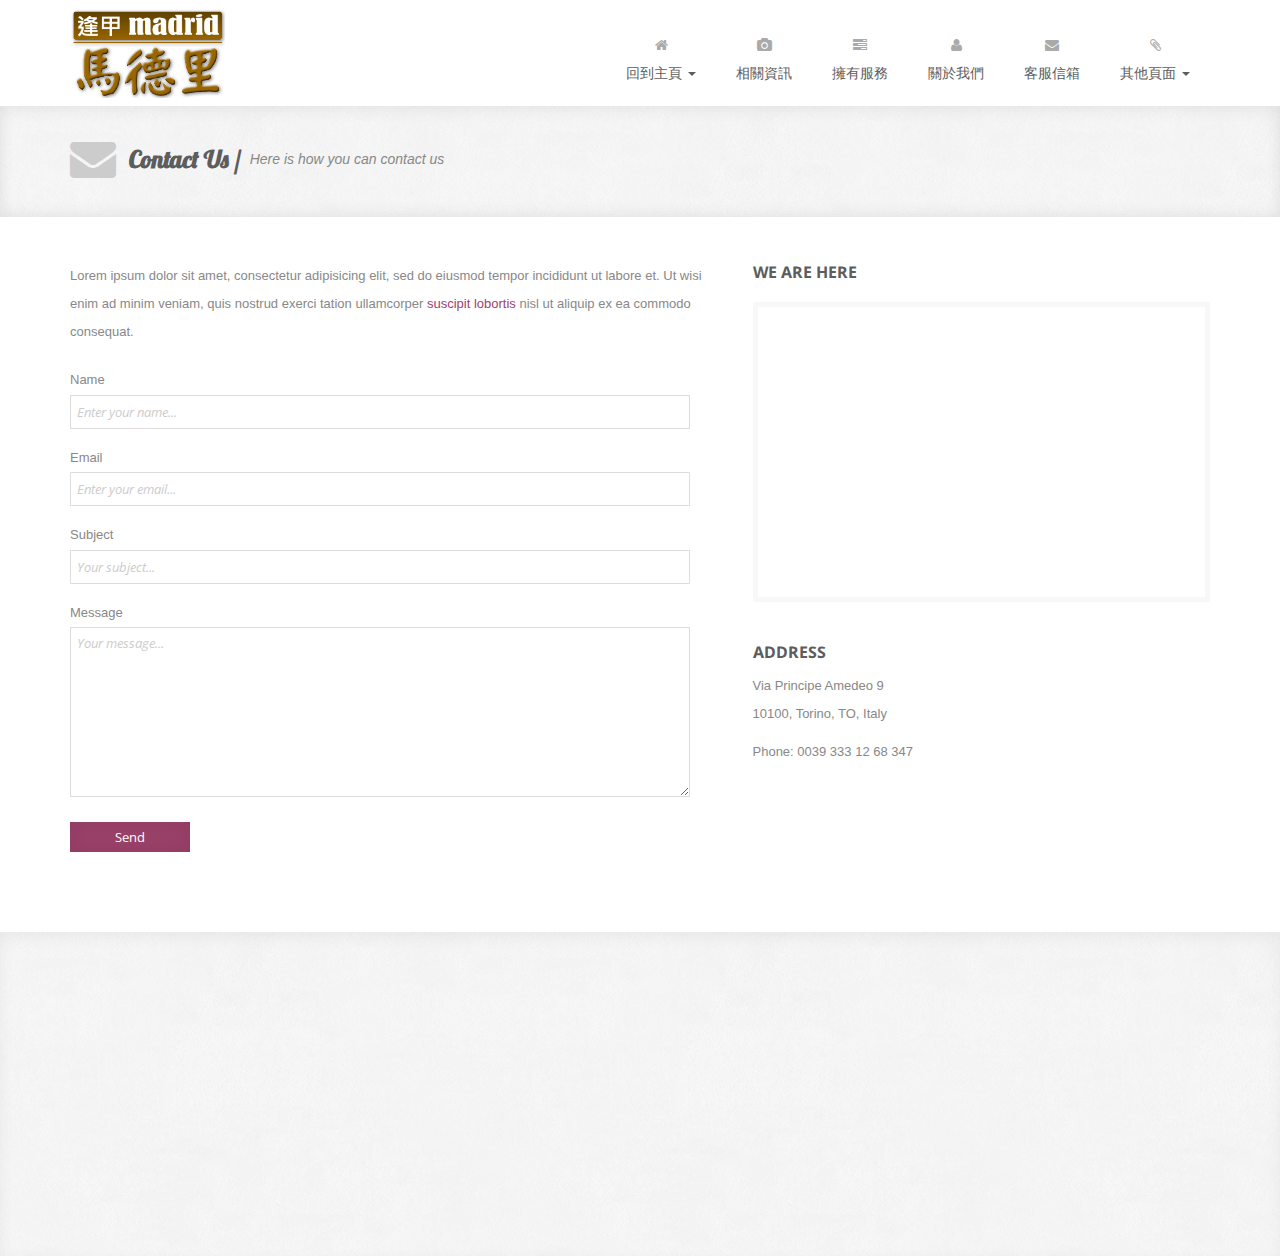
<file: Homwork_20160621/contact.html>
<!DOCTYPE html>
<html lang="en">

    <head>
        
        <meta charset="utf-8">
        <meta http-equiv="X-UA-Compatible" content="IE=edge">
        <meta name="viewport" content="width=device-width, initial-scale=1">
        <title>Andia - Responsive Agency Template</title>

        <!-- CSS -->
        <link rel="stylesheet" href="http://fonts.googleapis.com/css?family=Open+Sans:400italic,400">
        <link rel="stylesheet" href="http://fonts.googleapis.com/css?family=Droid+Sans">
        <link rel="stylesheet" href="http://fonts.googleapis.com/css?family=Lobster">
        <link rel="stylesheet" href="assets/bootstrap/css/bootstrap.min.css">
        <link rel="stylesheet" href="assets/font-awesome/css/font-awesome.min.css">
        <link rel="stylesheet" href="assets/css/animate.css">
        <link rel="stylesheet" href="assets/css/magnific-popup.css">
        <link rel="stylesheet" href="assets/flexslider/flexslider.css">
        <link rel="stylesheet" href="assets/css/form-elements.css">
        <link rel="stylesheet" href="assets/css/style.css">
        <link rel="stylesheet" href="assets/css/media-queries.css">

        <!-- HTML5 Shim and Respond.js IE8 support of HTML5 elements and media queries -->
        <!-- WARNING: Respond.js doesn't work if you view the page via file:// -->
        <!--[if lt IE 9]>
            <script src="https://oss.maxcdn.com/libs/html5shiv/3.7.0/html5shiv.js"></script>
            <script src="https://oss.maxcdn.com/libs/respond.js/1.4.2/respond.min.js"></script>
        <![endif]-->

        <!-- Favicon and touch icons -->
        <link rel="shortcut icon" href="assets/ico/favicon.ico">
        <link rel="apple-touch-icon-precomposed" sizes="144x144" href="assets/ico/apple-touch-icon-144-precomposed.png">
        <link rel="apple-touch-icon-precomposed" sizes="114x114" href="assets/ico/apple-touch-icon-114-precomposed.png">
        <link rel="apple-touch-icon-precomposed" sizes="72x72" href="assets/ico/apple-touch-icon-72-precomposed.png">
        <link rel="apple-touch-icon-precomposed" href="assets/ico/apple-touch-icon-57-precomposed.png">

    </head>

    <body>

        <!-- Top menu -->
		<nav class="navbar" role="navigation">
			<div class="container">
				<div class="navbar-header">
					<button type="button" class="navbar-toggle collapsed" data-toggle="collapse" data-target="#top-navbar-1">
						<span class="sr-only">Toggle navigation</span>
						<span class="icon-bar"></span>
						<span class="icon-bar"></span>
						<span class="icon-bar"></span>
					</button>
					<a class="navbar-brand" href="index.html">Andia - a super cool design agency...</a>
				</div>
				<!-- Collect the nav links, forms, and other content for toggling -->
				<div class="collapse navbar-collapse" id="top-navbar-1">
					<ul class="nav navbar-nav navbar-right">
						<li class="dropdown">
							<a href="#" class="dropdown-toggle" data-toggle="dropdown" data-hover="dropdown" data-delay="1000">
								<i class="fa fa-home"></i><br>回到主頁 <span class="caret"></span>
							</a>
							<ul class="dropdown-menu dropdown-menu-left" role="menu">
								<li class="active"><a href="index.html">主頁I</a></li>
								<li><a href="index-2.html">主頁II</a></li>
							</ul>
						</li>
						<li>
							<a href="portfolio.html"><i class="fa fa-camera"></i><br>相關資訊</a>
						</li>
						<li>
							<a href="services.html"><i class="fa fa-tasks"></i><br>擁有服務</a>
						</li>
						<li>
							<a href="about.html"><i class="fa fa-user"></i><br>關於我們</a>
						</li>
						<li>
							<a href="contact.html"><i class="fa fa-envelope"></i><br>客服信箱</a>
						</li>
						<li class="dropdown">
							<a href="#" class="dropdown-toggle" data-toggle="dropdown" data-hover="dropdown" data-delay="1000">
								<i class="fa fa-paperclip"></i><br>其他頁面 <span class="caret"></span>
							</a>
							<ul class="dropdown-menu" role="menu">
								<li><a href="pricing-tables.html">購買頁面</a></li>
							</ul>
						</li>
					</ul>
				</div>
			</div>
		</nav>
        
        <!-- Page Title -->
        <div class="page-title-container">
            <div class="container">
                <div class="row">
                    <div class="col-sm-12 wow fadeIn">
                        <i class="fa fa-envelope"></i>
                        <h1>Contact Us /</h1>
                        <p>Here is how you can contact us</p>
                    </div>
                </div>
            </div>
        </div>

        <!-- Contact Us -->
        <div class="contact-us-container">
        	<div class="container">
	            <div class="row">
	                <div class="col-sm-7 contact-form wow fadeInLeft">
	                    <p>
	                    	Lorem ipsum dolor sit amet, consectetur adipisicing elit, sed do eiusmod tempor incididunt ut labore et. 
	                    	Ut wisi enim ad minim veniam, quis nostrud exerci tation ullamcorper <a href="">suscipit lobortis</a> 
	                    	nisl ut aliquip ex ea commodo consequat.
	                    </p>
	                    <form role="form" action="assets/sendmail.php" method="post">
	                    	<div class="form-group">
	                    		<label for="contact-name">Name</label>
	                        	<input type="text" name="name" placeholder="Enter your name..." class="contact-name" id="contact-name">
	                        </div>
	                    	<div class="form-group">
	                    		<label for="contact-email">Email</label>
	                        	<input type="text" name="email" placeholder="Enter your email..." class="contact-email" id="contact-email">
	                        </div>
	                        <div class="form-group">
	                        	<label for="contact-subject">Subject</label>
	                        	<input type="text" name="subject" placeholder="Your subject..." class="contact-subject" id="contact-subject">
	                        </div>
	                        <div class="form-group">
	                        	<label for="contact-message">Message</label>
	                        	<textarea name="message" placeholder="Your message..." class="contact-message" id="contact-message"></textarea>
	                        </div>
	                        <button type="submit" class="btn">Send</button>
	                    </form>
	                </div>
	                <div class="col-sm-5 contact-address wow fadeInUp">
	                    <h3>We Are Here</h3>
	                    <div class="map"></div>
	                    <h3>Address</h3>
	                    <p>Via Principe Amedeo 9 <br> 10100, Torino, TO, Italy</p>
	                    <p>Phone: 0039 333 12 68 347</p>
	                </div>
	            </div>
	        </div>
        </div>

        <!-- Footer -->
        <footer>
            <div class="container">
                <div class="row">
                    <div class="col-sm-3 footer-box wow fadeInUp">
                        <h4>About Us</h4>
                        <div class="footer-box-text">
	                        <p>
	                        	Lorem ipsum dolor sit amet, consectetur adipisicing elit, sed do eiusmod tempor incididunt ut labore et. 
	                        	Lorem ipsum dolor sit amet, consectetur adipisicing elit, sed do eiusmod tempor incididunt ut labore et.
	                        </p>
	                        <p><a href="about.html">Read more...</a></p>
                        </div>
                    </div>
                    <div class="col-sm-3 footer-box wow fadeInDown">
                        <h4>Email Updates</h4>
                        <div class="footer-box-text footer-box-text-subscribe">
                        	<p>Enter your email and you'll be one of the first to get new updates:</p>
                        	<form role="form" action="assets/subscribe.php" method="post">
		                    	<div class="form-group">
		                    		<label class="sr-only" for="subscribe-email">Email address</label>
		                        	<input type="text" name="email" placeholder="Email..." class="subscribe-email" id="subscribe-email">
		                        </div>
		                        <button type="submit" class="btn">Subscribe</button>
		                    </form>
		                    <p class="success-message"></p>
		                    <p class="error-message"></p>
                        </div>
                    </div>
                    <div class="col-sm-3 footer-box wow fadeInUp">
                        <h4>Flickr Photos</h4>
                        <div class="footer-box-text flickr-feed"></div>
                    </div>
                    <div class="col-sm-3 footer-box wow fadeInDown">
                        <h4>Contact Us</h4>
                        <div class="footer-box-text footer-box-text-contact">
	                        <p><i class="fa fa-map-marker"></i> Address: Via Principe Amedeo 9, 10100, Torino, TO, Italy</p>
	                        <p><i class="fa fa-phone"></i> Phone: 0039 333 12 68 347</p>
	                        <p><i class="fa fa-user"></i> Skype: Andia_Agency</p>
	                        <p><i class="fa fa-envelope"></i> Email: <a href="">contact@andia.co.uk</a></p>
                        </div>
                    </div>
                </div>
                <div class="row">
                	<div class="col-sm-12 wow fadeIn">
                		<div class="footer-border"></div>
                	</div>
                </div>
                <div class="row">
                    <div class="col-sm-7 footer-copyright wow fadeIn">
                        <p>Copyright 2012 Andia - All rights reserved. Template by <a href="http://azmind.com/free-bootstrap-themes-templates/">Azmind</a>.</p>
                    </div>
                    <div class="col-sm-5 footer-social wow fadeIn">
                        <a href="#"><i class="fa fa-facebook"></i></a>
                        <a href="#"><i class="fa fa-dribbble"></i></a>
                        <a href="#"><i class="fa fa-twitter"></i></a>
                        <a href="#"><i class="fa fa-pinterest"></i></a>
                    </div>
                </div>
            </div>
        </footer>

        <!-- Javascript -->
        <script src="assets/js/jquery-1.11.1.min.js"></script>
        <script src="assets/bootstrap/js/bootstrap.min.js"></script>
        <script src="assets/js/bootstrap-hover-dropdown.min.js"></script>
        <script src="assets/js/jquery.backstretch.min.js"></script>
        <script src="assets/js/wow.min.js"></script>
        <script src="assets/js/retina-1.1.0.min.js"></script>
        <script src="assets/js/jquery.magnific-popup.min.js"></script>
        <script src="assets/flexslider/jquery.flexslider-min.js"></script>
        <script src="assets/js/jflickrfeed.min.js"></script>
        <script src="assets/js/masonry.pkgd.min.js"></script>
        <script src="http://maps.google.com/maps/api/js?sensor=true"></script>
        <script src="assets/js/jquery.ui.map.min.js"></script>
        <script src="assets/js/scripts.js"></script>

    </body>

</html>
</file>
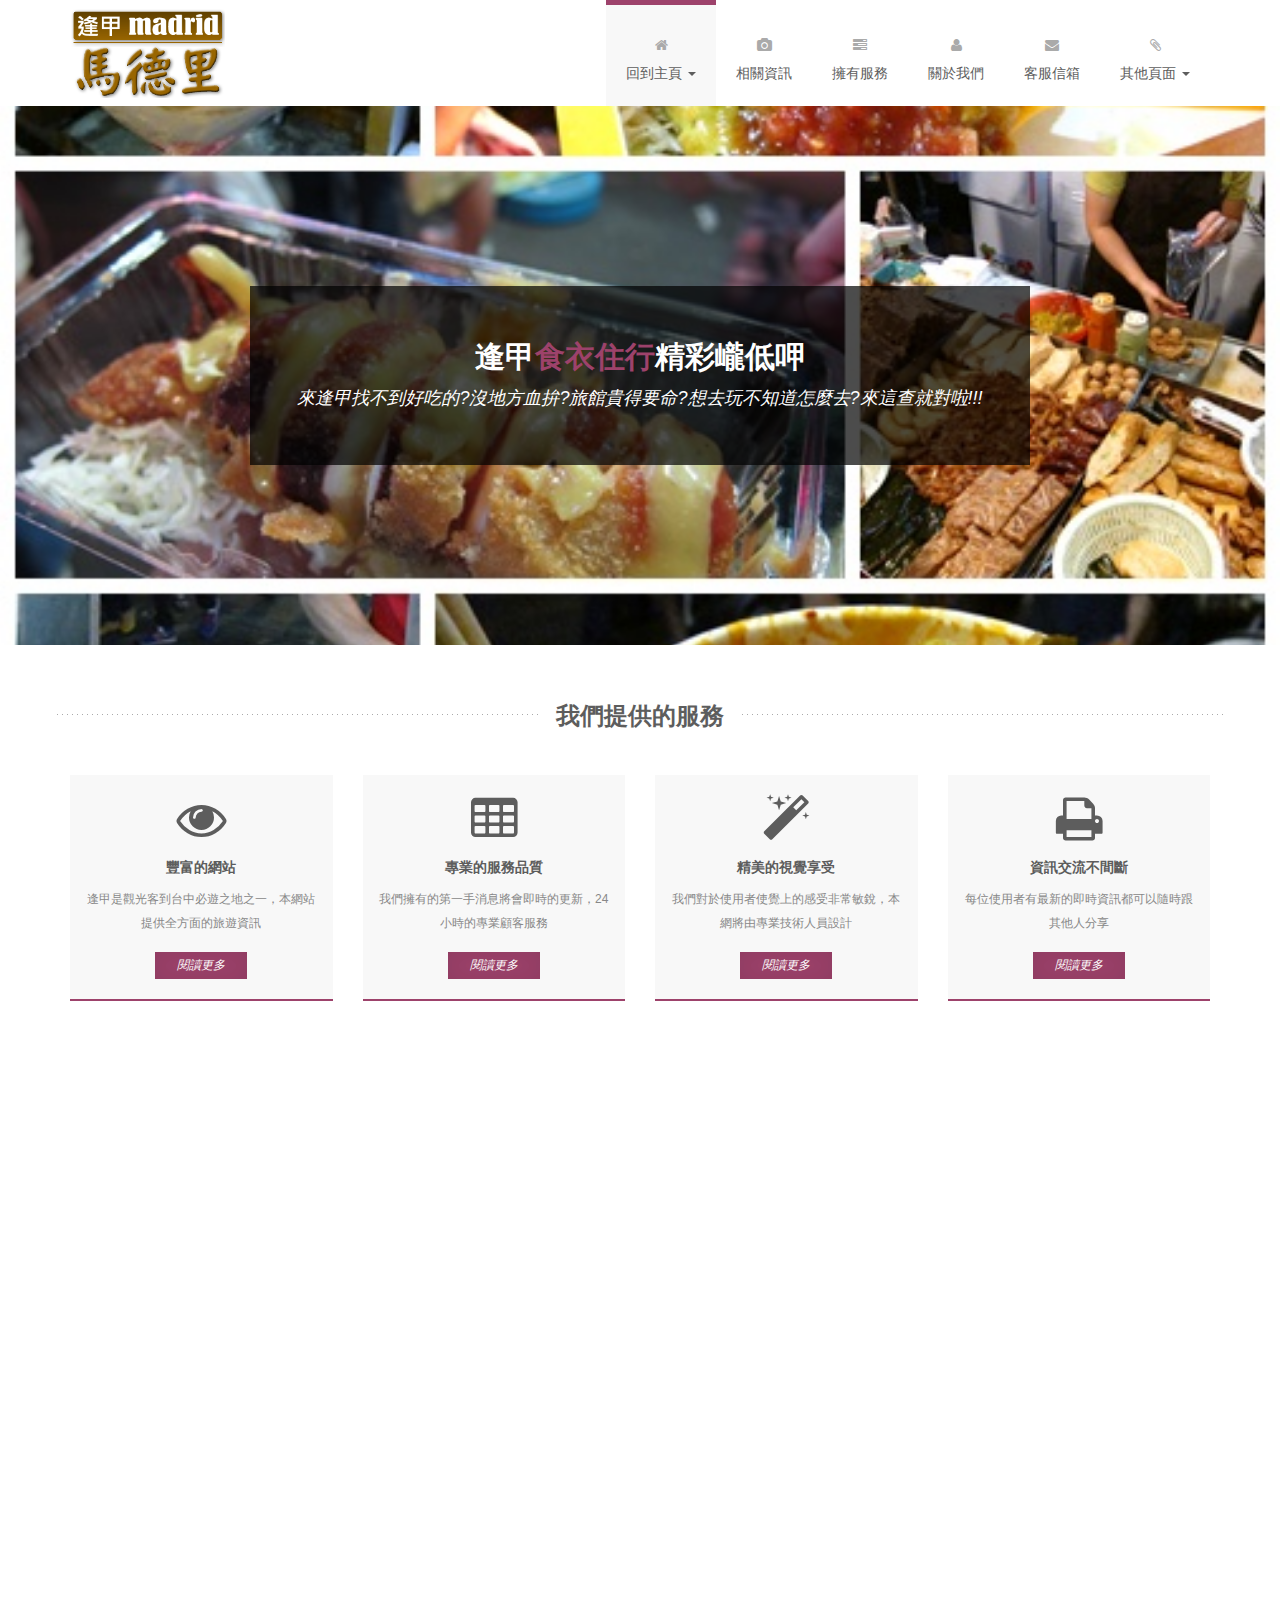
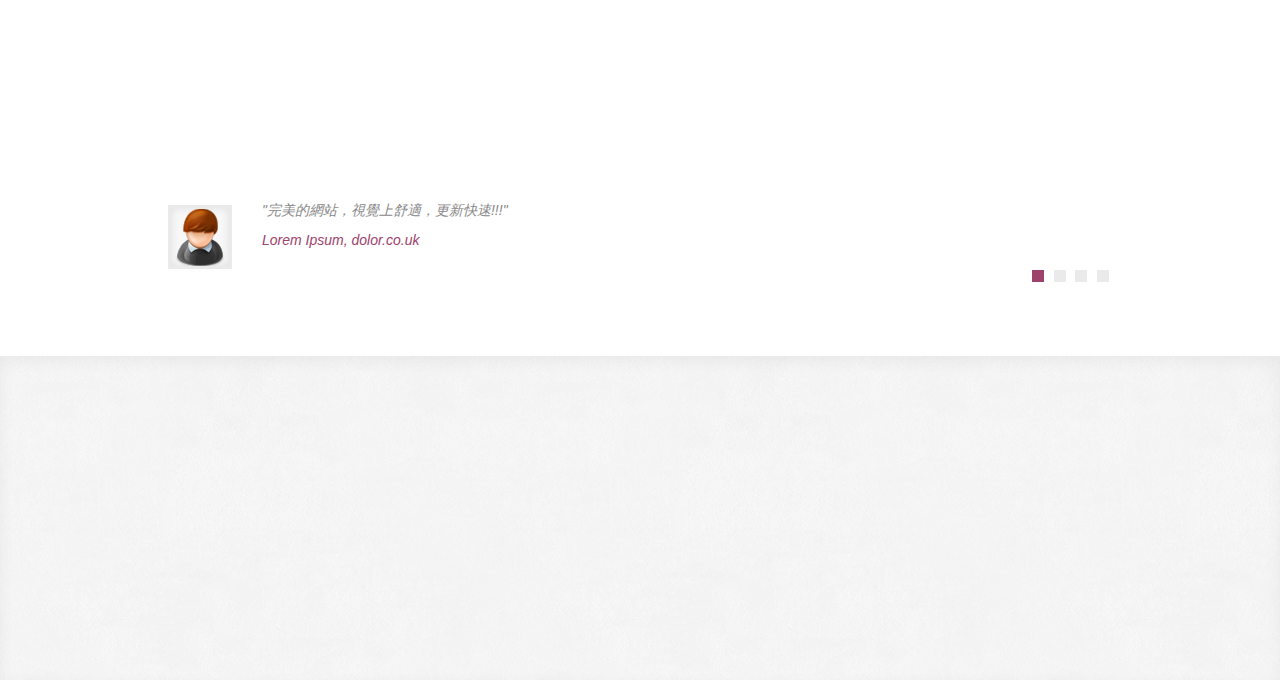
<file: Homwork_20160621/index-2.html>
<!DOCTYPE html>
<html lang="en">

    <head>
        
        <meta charset="utf-8">
        <meta http-equiv="X-UA-Compatible" content="IE=edge">
        <meta name="viewport" content="width=device-width, initial-scale=1">
        <title>Andia - Responsive Agency Template</title>

        <!-- CSS -->
        <link rel="stylesheet" href="http://fonts.googleapis.com/css?family=Open+Sans:400italic,400">
        <link rel="stylesheet" href="http://fonts.googleapis.com/css?family=Droid+Sans">
        <link rel="stylesheet" href="http://fonts.googleapis.com/css?family=Lobster">
        <link rel="stylesheet" href="assets/bootstrap/css/bootstrap.min.css">
        <link rel="stylesheet" href="assets/font-awesome/css/font-awesome.min.css">
        <link rel="stylesheet" href="assets/css/animate.css">
        <link rel="stylesheet" href="assets/css/magnific-popup.css">
        <link rel="stylesheet" href="assets/flexslider/flexslider.css">
        <link rel="stylesheet" href="assets/css/form-elements.css">
        <link rel="stylesheet" href="assets/css/style.css">
        <link rel="stylesheet" href="assets/css/media-queries.css">

        <!-- HTML5 Shim and Respond.js IE8 support of HTML5 elements and media queries -->
        <!-- WARNING: Respond.js doesn't work if you view the page via file:// -->
        <!--[if lt IE 9]>
            <script src="https://oss.maxcdn.com/libs/html5shiv/3.7.0/html5shiv.js"></script>
            <script src="https://oss.maxcdn.com/libs/respond.js/1.4.2/respond.min.js"></script>
        <![endif]-->

        <!-- Favicon and touch icons -->
        <link rel="shortcut icon" href="assets/ico/favicon.ico">
        <link rel="apple-touch-icon-precomposed" sizes="144x144" href="assets/ico/apple-touch-icon-144-precomposed.png">
        <link rel="apple-touch-icon-precomposed" sizes="114x114" href="assets/ico/apple-touch-icon-114-precomposed.png">
        <link rel="apple-touch-icon-precomposed" sizes="72x72" href="assets/ico/apple-touch-icon-72-precomposed.png">
        <link rel="apple-touch-icon-precomposed" href="assets/ico/apple-touch-icon-57-precomposed.png">

    </head>

    <body>
        
        <!-- Top menu -->
		<nav class="navbar" role="navigation">
			<div class="container">
				<div class="navbar-header">
					<button type="button" class="navbar-toggle collapsed" data-toggle="collapse" data-target="#top-navbar-1">
						<span class="sr-only">Toggle navigation</span>
						<span class="icon-bar"></span>
						<span class="icon-bar"></span>
						<span class="icon-bar"></span>
					</button>
					<a class="navbar-brand" href="index.html">Andia - a super cool design agency...</a>
				</div>
				<!-- Collect the nav links, forms, and other content for toggling -->
				<div class="collapse navbar-collapse" id="top-navbar-1">
					<ul class="nav navbar-nav navbar-right">
						<li class="dropdown active">
							<a href="#" class="dropdown-toggle" data-toggle="dropdown" data-hover="dropdown" data-delay="1000">
								<i class="fa fa-home"></i><br>回到主頁 <span class="caret"></span>
							</a>
							<ul class="dropdown-menu dropdown-menu-left" role="menu">
								<li class="active"><a href="index.html">主頁I</a></li>
								<li><a href="index-2.html">主頁II</a></li>
							</ul>
						</li>
						<li>
							<a href="portfolio.html"><i class="fa fa-camera"></i><br>相關資訊</a>
						</li>
						<li>
							<a href="services.html"><i class="fa fa-tasks"></i><br>擁有服務</a>
						</li>
						<li>
							<a href="about.html"><i class="fa fa-user"></i><br>關於我們</a>
						</li>
						<li>
							<a href="contact.html"><i class="fa fa-envelope"></i><br>客服信箱</a>
						</li>
						<li class="dropdown">
							<a href="#" class="dropdown-toggle" data-toggle="dropdown" data-hover="dropdown" data-delay="1000">
								<i class="fa fa-paperclip"></i><br>其他頁面 <span class="caret"></span>
							</a>
							<ul class="dropdown-menu" role="menu">
								<li><a href="pricing-tables.html">購買頁面</a></li>
							</ul>
						</li>
					</ul>
				</div>
			</div>
		</nav>

        <!-- Slider 2 -->
        <div class="slider-2-container">
            <div class="container">
                <div class="row">
                    <div class="col-sm-8 col-sm-offset-2 slider-2-text wow fadeInUp">
                        <h1>逢甲<span class="violet">食衣住行</span>精彩巄低呷</h1>
	            		<p>來逢甲找不到好吃的?沒地方血拚?旅館貴得要命?想去玩不知道怎麼去?來這查就對啦!!!</p>
                    </div>
                </div>
            </div>
        </div>

        <!-- Services -->
        <div class="services-container">
	        <div class="container">
	        	<div class="row">
		            <div class="col-sm-12 services-title wow fadeIn">
		                <h2>我們提供的服務</h2>
		            </div>
	            </div>
	            <div class="row">
	            	<div class="col-sm-3">
		                <div class="service wow fadeInUp">
		                    <div class="service-icon"><i class="fa fa-eye"></i></div>
		                    <h3>豐富的網站</h3>
		                    <p>逢甲是觀光客到台中必遊之地之一，本網站提供全方面的旅遊資訊</p>
		                    <a class="big-link-1" href="services.html">閱讀更多</a>
		                </div>
					</div>
					<div class="col-sm-3">
		                <div class="service wow fadeInDown">
		                    <div class="service-icon"><i class="fa fa-table"></i></div>
		                    <h3>專業的服務品質</h3>
		                    <p>我們擁有的第一手消息將會即時的更新，24小時的專業顧客服務</p>
		                    <a class="big-link-1" href="services.html">閱讀更多</a>
		                </div>
	                </div>
	                <div class="col-sm-3">
		                <div class="service wow fadeInUp">
		                    <div class="service-icon"><i class="fa fa-magic"></i></div>
		                    <h3>精美的視覺享受</h3>
		                    <p>我們對於使用者使覺上的感受非常敏銳，本網將由專業技術人員設計</p>
		                    <a class="big-link-1" href="services.html">閱讀更多</a>
		                </div>
	                </div>
	                <div class="col-sm-3">
		                <div class="service wow fadeInDown">
		                    <div class="service-icon"><i class="fa fa-print"></i></div>
		                    <h3>資訊交流不間斷</h3>
		                    <p>每位使用者有最新的即時資訊都可以隨時跟其他人分享</p>
		                    <a class="big-link-1" href="services.html">閱讀更多</a>
		                </div>
	                </div>
	            </div>
	        </div>
        </div>

        <!-- Latest work -->
        <div class="work-container">
	        <div class="container">
	        	<div class="row">
		            <div class="col-sm-12 work-title wow fadeIn">
		                <h2>最新資訊</h2>
		            </div>
	            </div>
	            <div class="row">
	            	<div class="col-sm-3">
		                <div class="work wow fadeInUp">
		                    <img src="assets/img/portfolio/work1.jpg" alt="Lorem Website" data-at2x="assets/img/portfolio/work1.jpg">
		                    <h3>【台中西屯】逢甲夜市－美食攻略、必吃美食總整理、懶人包15家一次推薦給你！</h3>
		                    <p>這篇介紹台中逢甲夜市必吃的美食，大部分都是一些很有名的排隊店家，那其實逢甲美食真的太多吃不完囉，一定還是有遺漏，未來有吃再補上來，那個人口味真的不代表每個人的口味唷</p>
		                    <div class="work-bottom">
		                        <a class="big-link-2 view-work" href="assets/img/portfolio/work1.jpg"><i class="fa fa-search"></i></a>
		                        <a class="big-link-2" href="portfolio.html"><i class="fa fa-link"></i></a>
		                    </div>
		                </div>
	                </div>
	                <div class="col-sm-3">
		                <div class="work wow fadeInDown">
		                    <img src="assets/img/portfolio/work2.jpg" alt="Ipsum Logo" data-at2x="assets/img/portfolio/work2.jpg">
		                    <h3>Liya韓國精品女裝📍台中逢甲</h3>
		                    <p>台灣著名夜市商圈之一「台中逢甲觀光夜市商圈」也等於是台中重要的國際交流區，吸引的不僅於在地人，連外地客也爭相擠進，甚至國外旅客也想來觀賞一番。本店非常榮幸的可以在這「大世界」?大家服務，一睹各國人的風采。</p>
		                    <div class="work-bottom">
		                        <a class="big-link-2 view-work" href="assets/img/portfolio/work2.jpg"><i class="fa fa-search"></i></a>
		                        <a class="big-link-2" href="portfolio.html"><i class="fa fa-link"></i></a>
		                    </div>
		                </div>
		            </div>
		            <div class="col-sm-3">
		                <div class="work wow fadeInUp">
		                    <img src="assets/img/portfolio/work3.jpg" alt="Dolor Prints" data-at2x="assets/img/portfolio/work3.jpg">
		                    <h3>台中住宿逢甲HOUSE，提供來台中團體平價舒適的住宿，可提供發票(完美主意者勿訂)</h3>
		                    <p>台中市西屯區到逢甲夜市打給我們,我們客服人員會去帶路,省去找路的時間!如需停車,需另外提前加購!預訂保留位子喔!!</p>
		                    <div class="work-bottom">
		                        <a class="big-link-2 view-work" href="assets/img/portfolio/work3.jpg"><i class="fa fa-search"></i></a>
		                        <a class="big-link-2" href="portfolio.html"><i class="fa fa-link"></i></a>
		                    </div>
		                </div>
		            </div>
		            <div class="col-sm-3">
		                <div class="work wow fadeInDown">
		                    <img src="assets/img/portfolio/work4.jpg" alt="Sit Amet Website" data-at2x="assets/img/portfolio/work4.jpg">
		                    <h3>逛逢甲商圈 搭免費接駁公車</h3>
		                    <p>台中市逢甲商圈吸引人潮，停車問題嚴重，台中市長胡志強（左 4）31日出席記者會宣布，逢甲商圈將啟動免費接駁公車，藝人瑞莎（左3）等人參與宣傳。（中央社）</p>
		                    <div class="work-bottom">我們提供的服務
		                        <a class="big-link-2 view-work" href="assets/img/portfolio/work4.jpg"><i class="fa fa-search"></i></a>
		                        <a class="big-link-2" href="portfolio.html"><i class="fa fa-link"></i></a>
		                    </div>
		                </div>
		            </div>
	            </div>
	        </div>
        </div>

        <!-- Testimonials -->
        <div class="testimonials-container">
	        <div class="container">
	        	<div class="row">
		            <div class="col-sm-12 testimonials-title wow fadeIn">
		                <h2>使用者評價</h2>
		            </div>
	            </div>
	            <div class="row">
	                <div class="col-sm-10 col-sm-offset-1 testimonial-list">
	                	<div role="tabpanel">
	                		<!-- Tab panes -->
	                		<div class="tab-content">
	                			<div role="tabpanel" class="tab-pane fade in active" id="tab1">
	                				<div class="testimonial-image">
	                					<img src="assets/img/testimonials/1.jpg" alt="" data-at2x="assets/img/testimonials/1.jpg">
	                				</div>
	                				<div class="testimonial-text">
		                               <p>
		                                	"完美的網站，視覺上舒適，更新快速!!!"<br>
		                                	<a href="#">Lorem Ipsum, dolor.co.uk</a>
		                                </p>
	                                </div>
	                			</div>
	                			<div role="tabpanel" class="tab-pane fade" id="tab2">
	                				<div class="testimonial-image">
	                					<img src="assets/img/testimonials/2.jpg" alt="" data-at2x="assets/img/testimonials/2.jpg">
	                				</div>
	                				<div class="testimonial-text">
		                                <p>
		                                	"不錯，可以很快的交流資訊"<br>
		                                	<a href="#">Minim Veniam, nostrud.com</a>
		                                </p>
	                                </div>
	                			</div>
	                			<div role="tabpanel" class="tab-pane fade" id="tab3">
	                				<div class="testimonial-image">
	                					<img src="assets/img/testimonials/3.jpg" alt="" data-at2x="assets/img/testimonials/3.jpg">
	                				</div>
	                				<div class="testimonial-text">
		                                <p>
		                                	"太棒了!!!!!!!!!!!"<br>
		                                	<a href="#">Lorem Ipsum, dolor.co.uk</a>
		                                </p>
	                                </div>
	                			</div>
	                			<div role="tabpanel" class="tab-pane fade" id="tab4">
	                				<div class="testimonial-image">
	                					<img src="assets/img/testimonials/1.jpg" alt="" data-at2x="assets/img/testimonials/1.jpg">
	                				</div>
	                				<div class="testimonial-text">
		                                <p>
		                                	"背包客必用的網站!!"<br>
		                                	<a href="#">Minim Veniam, nostrud.com</a>
		                                </p>
	                                </div>
	                			</div>
	                		</div>
	                		<!-- Nav tabs -->
	                		<ul class="nav nav-tabs" role="tablist">
	                			<li role="presentation" class="active">
	                				<a href="#tab1" aria-controls="tab1" role="tab" data-toggle="tab"></a>
	                			</li>
	                			<li role="presentation">
	                				<a href="#tab2" aria-controls="tab2" role="tab" data-toggle="tab"></a>
	                			</li>
	                			<li role="presentation">
	                				<a href="#tab3" aria-controls="tab3" role="tab" data-toggle="tab"></a>
	                			</li>
	                			<li role="presentation">
	                				<a href="#tab4" aria-controls="tab4" role="tab" data-toggle="tab"></a>
	                			</li>
	                		</ul>
	                	</div>
	                </div>
	            </div>
	        </div>
        </div>

        <!-- Footer -->
        <footer>
            <div class="container">
                <div class="row">
                    <div class="col-sm-3 footer-box wow fadeInUp">
                        <h4>About Us</h4>
                        <div class="footer-box-text">
	                        <p>
	                        	Lorem ipsum dolor sit amet, consectetur adipisicing elit, sed do eiusmod tempor incididunt ut labore et. 
	                        	Lorem ipsum dolor sit amet, consectetur adipisicing elit, sed do eiusmod tempor incididunt ut labore et.
	                        </p>
	                        <p><a href="about.html">Read more...</a></p>
                        </div>
                    </div>
                    <div class="col-sm-3 footer-box wow fadeInDown">
                        <h4>Email Updates</h4>
                        <div class="footer-box-text footer-box-text-subscribe">
                        	<p>Enter your email and you'll be one of the first to get new updates:</p>
                        	<form role="form" action="assets/subscribe.php" method="post">
		                    	<div class="form-group">
		                    		<label class="sr-only" for="subscribe-email">Email address</label>
		                        	<input type="text" name="email" placeholder="Email..." class="subscribe-email" id="subscribe-email">
		                        </div>
		                        <button type="submit" class="btn">Subscribe</button>
		                    </form>
		                    <p class="success-message"></p>
		                    <p class="error-message"></p>
                        </div>
                    </div>
                    <div class="col-sm-3 footer-box wow fadeInUp">
                        <h4>Flickr Photos</h4>
                        <div class="footer-box-text flickr-feed"></div>
                    </div>
                    <div class="col-sm-3 footer-box wow fadeInDown">
                        <h4>Contact Us</h4>
                        <div class="footer-box-text footer-box-text-contact">
	                        <p><i class="fa fa-map-marker"></i> Address: Via Principe Amedeo 9, 10100, Torino, TO, Italy</p>
	                        <p><i class="fa fa-phone"></i> Phone: 0039 333 12 68 347</p>
	                        <p><i class="fa fa-user"></i> Skype: Andia_Agency</p>
	                        <p><i class="fa fa-envelope"></i> Email: <a href="">contact@andia.co.uk</a></p>
                        </div>
                    </div>
                </div>
                <div class="row">
                	<div class="col-sm-12 wow fadeIn">
                		<div class="footer-border"></div>
                	</div>
                </div>
                <div class="row">
                    <div class="col-sm-7 footer-copyright wow fadeIn">
                        <p>Copyright 2012 Andia - All rights reserved. Template by <a href="http://azmind.com/free-bootstrap-themes-templates/">Azmind</a>.</p>
                    </div>
                    <div class="col-sm-5 footer-social wow fadeIn">
                        <a href="#"><i class="fa fa-facebook"></i></a>
                        <a href="#"><i class="fa fa-dribbble"></i></a>
                        <a href="#"><i class="fa fa-twitter"></i></a>
                        <a href="#"><i class="fa fa-pinterest"></i></a>
                    </div>
                </div>
            </div>
        </footer>

        <!-- Javascript -->
        <script src="assets/js/jquery-1.11.1.min.js"></script>
        <script src="assets/bootstrap/js/bootstrap.min.js"></script>
        <script src="assets/js/bootstrap-hover-dropdown.min.js"></script>
        <script src="assets/js/jquery.backstretch.min.js"></script>
        <script src="assets/js/wow.min.js"></script>
        <script src="assets/js/retina-1.1.0.min.js"></script>
        <script src="assets/js/jquery.magnific-popup.min.js"></script>
        <script src="assets/flexslider/jquery.flexslider-min.js"></script>
        <script src="assets/js/jflickrfeed.min.js"></script>
        <script src="assets/js/masonry.pkgd.min.js"></script>
        <script src="http://maps.google.com/maps/api/js?sensor=true"></script>
        <script src="assets/js/jquery.ui.map.min.js"></script>
        <script src="assets/js/scripts.js"></script>

    </body>

</html>
</file>
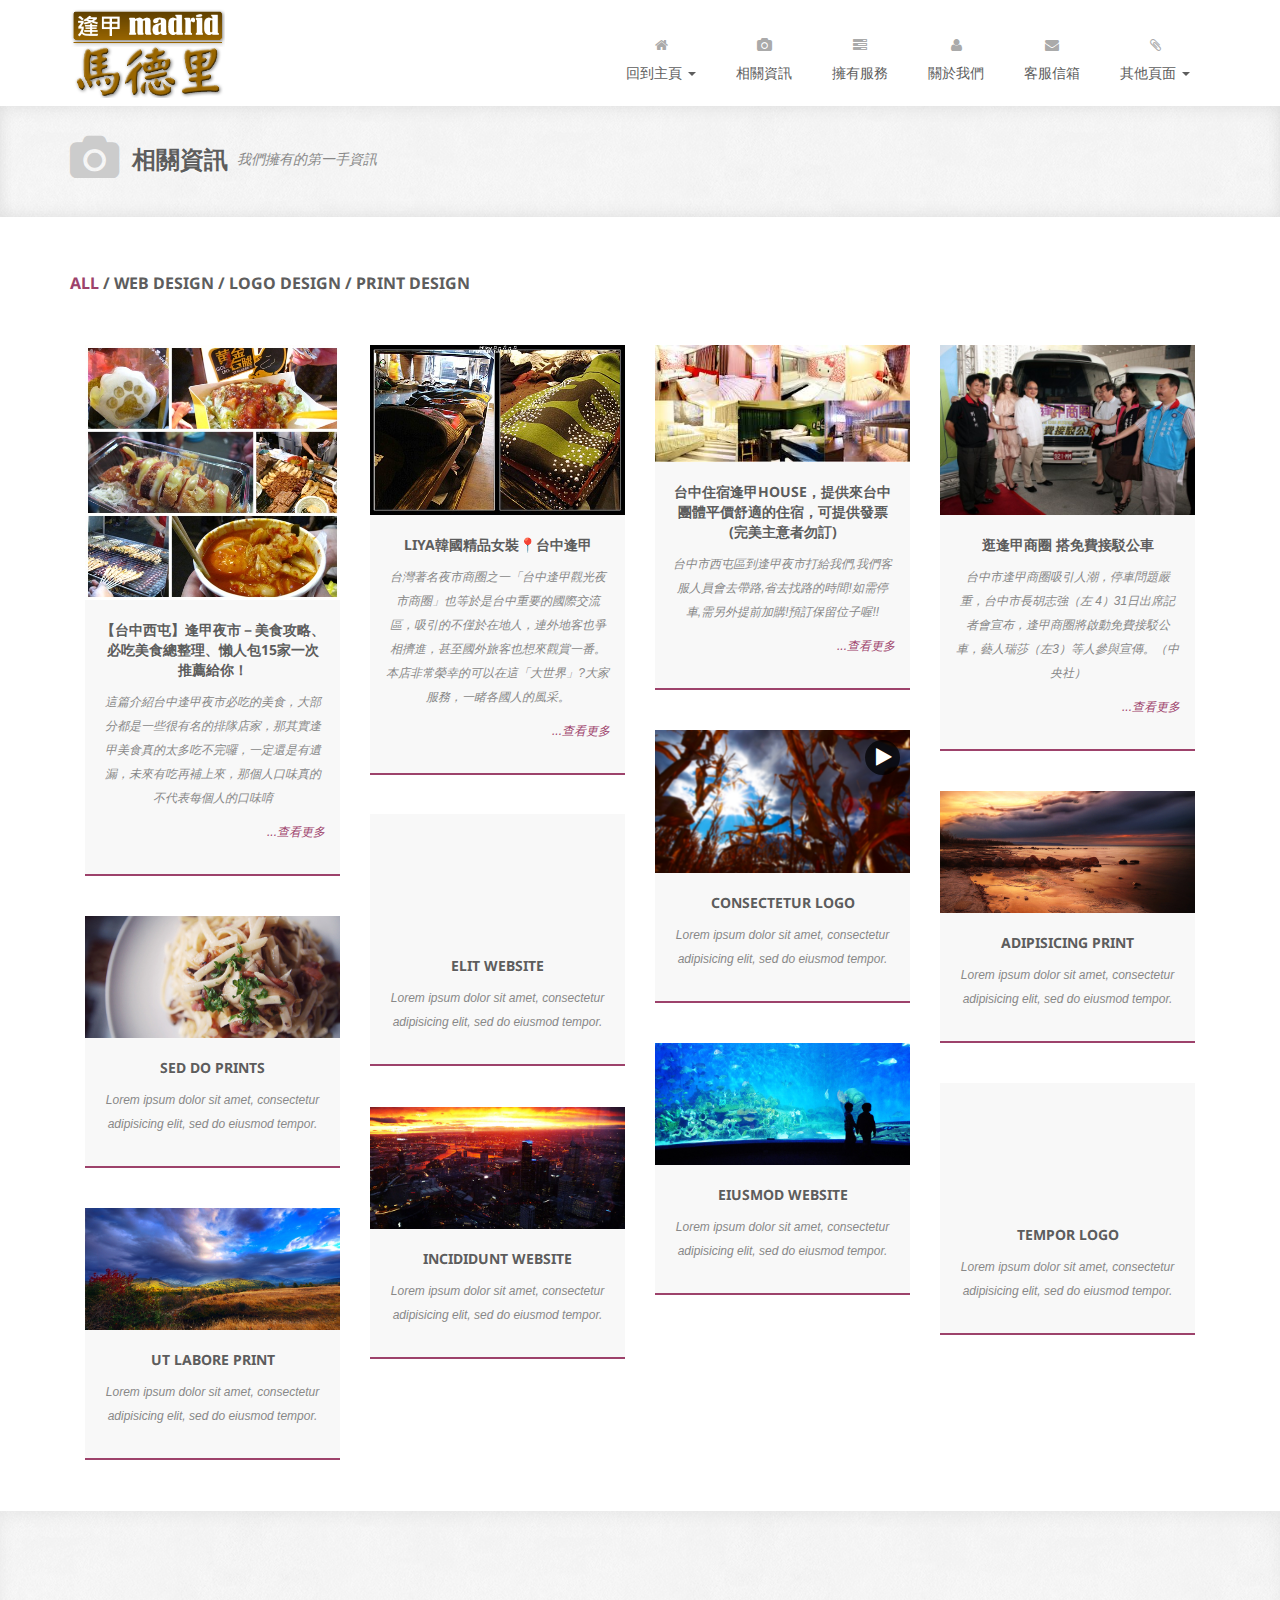
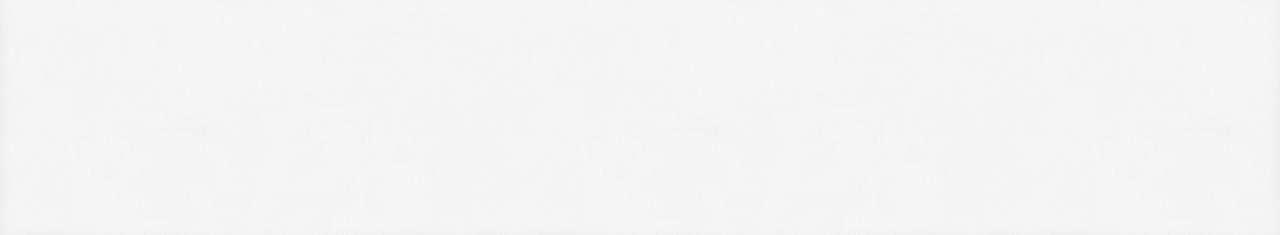
<file: Homwork_20160621/portfolio.html>
<!DOCTYPE html>
<html lang="en">

    <head>
        
        <meta charset="utf-8">
        <meta http-equiv="X-UA-Compatible" content="IE=edge">
        <meta name="viewport" content="width=device-width, initial-scale=1">
        <title>Andia - Responsive Agency Template</title>

        <!-- CSS -->
        <link rel="stylesheet" href="http://fonts.googleapis.com/css?family=Open+Sans:400italic,400">
        <link rel="stylesheet" href="http://fonts.googleapis.com/css?family=Droid+Sans">
        <link rel="stylesheet" href="http://fonts.googleapis.com/css?family=Lobster">
        <link rel="stylesheet" href="assets/bootstrap/css/bootstrap.min.css">
        <link rel="stylesheet" href="assets/font-awesome/css/font-awesome.min.css">
        <link rel="stylesheet" href="assets/css/animate.css">
        <link rel="stylesheet" href="assets/css/magnific-popup.css">
        <link rel="stylesheet" href="assets/flexslider/flexslider.css">
        <link rel="stylesheet" href="assets/css/form-elements.css">
        <link rel="stylesheet" href="assets/css/style.css">
        <link rel="stylesheet" href="assets/css/media-queries.css">

        <!-- HTML5 Shim and Respond.js IE8 support of HTML5 elements and media queries -->
        <!-- WARNING: Respond.js doesn't work if you view the page via file:// -->
        <!--[if lt IE 9]>
            <script src="https://oss.maxcdn.com/libs/html5shiv/3.7.0/html5shiv.js"></script>
            <script src="https://oss.maxcdn.com/libs/respond.js/1.4.2/respond.min.js"></script>
        <![endif]-->

        <!-- Favicon and touch icons -->
        <link rel="shortcut icon" href="assets/ico/favicon.ico">
        <link rel="apple-touch-icon-precomposed" sizes="144x144" href="assets/ico/apple-touch-icon-144-precomposed.png">
        <link rel="apple-touch-icon-precomposed" sizes="114x114" href="assets/ico/apple-touch-icon-114-precomposed.png">
        <link rel="apple-touch-icon-precomposed" sizes="72x72" href="assets/ico/apple-touch-icon-72-precomposed.png">
        <link rel="apple-touch-icon-precomposed" href="assets/ico/apple-touch-icon-57-precomposed.png">

    </head>

    <body>

        <!-- Top menu -->
		<nav class="navbar" role="navigation">
			<div class="container">
				<div class="navbar-header">
					<button type="button" class="navbar-toggle collapsed" data-toggle="collapse" data-target="#top-navbar-1">
						<span class="sr-only">Toggle navigation</span>
						<span class="icon-bar"></span>
						<span class="icon-bar"></span>
						<span class="icon-bar"></span>
					</button>
					<a class="navbar-brand" href="index.html">Andia - a super cool design agency...</a>
				</div>
				<!-- Collect the nav links, forms, and other content for toggling -->
				<div class="collapse navbar-collapse" id="top-navbar-1">
					<ul class="nav navbar-nav navbar-right">
						<li class="dropdown">
							<a href="#" class="dropdown-toggle" data-toggle="dropdown" data-hover="dropdown" data-delay="1000">
								<i class="fa fa-home"></i><br>回到主頁 <span class="caret"></span>
							</a>
							<ul class="dropdown-menu dropdown-menu-left" role="menu">
								<li class="active"><a href="index.html">主頁I</a></li>
								<li><a href="index-2.html">主頁II</a></li>
							</ul>
						</li>
						<li>
							<a href="portfolio.html"><i class="fa fa-camera"></i><br>相關資訊</a>
						</li>
						<li>
							<a href="services.html"><i class="fa fa-tasks"></i><br>擁有服務</a>
						</li>
						<li>
							<a href="about.html"><i class="fa fa-user"></i><br>關於我們</a>
						</li>
						<li>
							<a href="contact.html"><i class="fa fa-envelope"></i><br>客服信箱</a>
						</li>
						<li class="dropdown">
							<a href="#" class="dropdown-toggle" data-toggle="dropdown" data-hover="dropdown" data-delay="1000">
								<i class="fa fa-paperclip"></i><br>其他頁面 <span class="caret"></span>
							</a>
							<ul class="dropdown-menu" role="menu">
								<li><a href="pricing-tables.html">購買頁面</a></li>
							</ul>
						</li>
					</ul>
				</div>
			</div>
		</nav>
        
        <!-- Page Title -->
        <div class="page-title-container">
            <div class="container">
                <div class="row">
                    <div class="col-sm-12 wow fadeIn">
                        <i class="fa fa-camera"></i>
                        <h1>相關資訊</h1>
                        <p>我們擁有的第一手資訊</p>
                    </div>
                </div>
            </div>
        </div>

        <!-- Portfolio -->
        <div class="portfolio-container">
	        <div class="container">
	            <div class="row">
	            	<div class="col-sm-12 portfolio-filters wow fadeInLeft">
	            		<a href="#" class="filter-all active">All</a> / 
	            		<a href="#" class="filter-web-design">Web Design</a> / 
	            		<a href="#" class="filter-logo-design">Logo Design</a> / 
	            		<a href="#" class="filter-print-design">Print Design</a>
	            	</div>
	            </div>
	            <div class="row">
	            	<div class="col-sm-12 portfolio-masonry">
		                <div class="portfolio-box web-design">
		                	<div class="portfolio-box-container">
			                	<img src="assets/img/portfolio/work1.jpg" alt="" data-at2x="assets/img/portfolio/work1.jpg">
			                	<div class="portfolio-box-text">
			                	 <h3>【台中西屯】逢甲夜市－美食攻略、必吃美食總整理、懶人包15家一次推薦給你！</h3>
			                	 <p>這篇介紹台中逢甲夜市必吃的美食，大部分都是一些很有名的排隊店家，那其實逢甲美食真的太多吃不完囉，一定還是有遺漏，未來有吃再補上來，那個人口味真的不代表每個人的口味唷</p>
		                    <a href="http://bod2819.pixnet.net/blog/post/216812110-%E3%80%90%E5%8F%B0%E4%B8%AD%E8%A5%BF%E5%B1%AF%E3%80%91%E9%80%A2%E7%94%B2%E5%A4%9C%E5%B8%82%EF%BC%8D%E7%BE%8E%E9%A3%9F%E6%94%BB%E7%95%A5%E3%80%81%E5%BF%85%E5%90%83%E7%BE%8E%E9%A3%9F"><p align="right">...查看更多</p></a>
			                	</div>
			                </div>
		                </div>
		                <div class="portfolio-box logo-design">
		                	<div class="portfolio-box-container">
			                	<img src="assets/img/portfolio/work2.jpg" alt="" data-at2x="assets/img/portfolio/work2.jpg">
		                		<div class="portfolio-box-text">
		                			<h3>Liya韓國精品女裝📍台中逢甲</h3>
		                			<p>台灣著名夜市商圈之一「台中逢甲觀光夜市商圈」也等於是台中重要的國際交流區，吸引的不僅於在地人，連外地客也爭相擠進，甚至國外旅客也想來觀賞一番。本店非常榮幸的可以在這「大世界」?大家服務，一睹各國人的風采。</p>
		                    <a href="https://www.google.com.tw/url?sa=i&rct=j&q=&esrc=s&source=images&cd=&ved=0ahUKEwi4hNaby7rNAhUIqJQKHWuTAJwQjxwIAw&url=http%3A%2F%2Fwww.online-instagram.com%2Fuser%2Fliyaliya_2014%2F1680709610%2F1032564042017279979_1680709610&psig=AFQjCNE2J6uLyKpSChf5ugADor0EaDBtZw&ust=1466643246340476"><p align="right">...查看更多</p></a>
		                		</div>
	                		</div>
		                </div>
		                <div class="portfolio-box print-design">
		                	<div class="portfolio-box-container">
			                	<img src="assets/img/portfolio/work3.jpg" alt="" data-at2x="assets/img/portfolio/work3.jpg">
		                		<div class="portfolio-box-text">
		                			<h3>台中住宿逢甲HOUSE，提供來台中團體平價舒適的住宿，可提供發票(完美主意者勿訂)</h3>
		                			<p>台中市西屯區到逢甲夜市打給我們,我們客服人員會去帶路,省去找路的時間!如需停車,需另外提前加購!預訂保留位子喔!!</p>
		                    <a href="http://98gohouse.com/"><p align="right">...查看更多</p></a>
		                		</div>
	                		</div>
		                </div>
		                <div class="portfolio-box web-design">
		                	<div class="portfolio-box-container">
			                	<img src="assets/img/portfolio/work4.jpg" alt="" data-at2x="assets/img/portfolio/work4.jpg">
		                		<div class="portfolio-box-text">
		                			<h3>逛逢甲商圈 搭免費接駁公車</h3>
		                			<p>台中市逢甲商圈吸引人潮，停車問題嚴重，台中市長胡志強（左 4）31日出席記者會宣布，逢甲商圈將啟動免費接駁公車，藝人瑞莎（左3）等人參與宣傳。（中央社）</p>
		                    <a href="http://www.epochtimes.com/b5/11/5/31/n3272376.htm"><p align="right">...查看更多</p></a>
		                		</div>
	                		</div>
		                </div>
		                <div class="portfolio-box logo-design">
		                	<div class="portfolio-box-container portfolio-video" data-portfolio-big="https://www.youtube.com/watch?v=tFTLxkMmY4M">
			                	<img src="assets/img/portfolio/work5.jpg" alt="" data-at2x="assets/img/portfolio/work5.jpg">
			                	<i class="portfolio-box-icon fa fa-play"></i>
		                		<div class="portfolio-box-text">
		                			<h3>Consectetur Logo</h3>
		                			<p>Lorem ipsum dolor sit amet, consectetur adipisicing elit, sed do eiusmod tempor.</p>
		                		</div>
	                		</div>
		                </div>
		                <div class="portfolio-box print-design">
		                	<div class="portfolio-box-container">
			                	<img src="assets/img/portfolio/work6.jpg" alt="" data-at2x="assets/img/portfolio/work6.jpg">
		                		<div class="portfolio-box-text">
		                			<h3>Adipisicing Print</h3>
		                			<p>Lorem ipsum dolor sit amet, consectetur adipisicing elit, sed do eiusmod tempor.</p>
		                		</div>
	                		</div>
		                </div>
		                <div class="portfolio-box web-design">
		                	<div class="portfolio-box-container portfolio-video" data-portfolio-big="http://vimeo.com/84910153?autoplay=0">
			                	<div class="embed-responsive embed-responsive-16by9">
		                    		<iframe class="embed-responsive-item" 
		                    			src="//player.vimeo.com/video/84910153?title=0&amp;byline=0&amp;portrait=0&amp;badge=0&amp;color=9d426b" 
		                    					webkitallowfullscreen mozallowfullscreen allowfullscreen>
		                    		</iframe>
		                    	</div>
		                		<div class="portfolio-box-text">
		                			<h3>Elit Website</h3>
		                			<p>Lorem ipsum dolor sit amet, consectetur adipisicing elit, sed do eiusmod tempor.</p>
		                		</div>
	                		</div>
		                </div>
		                <div class="portfolio-box print-design">
		                	<div class="portfolio-box-container">
			                	<img src="assets/img/portfolio/work8.jpg" alt="" data-at2x="assets/img/portfolio/work8.jpg">
		                		<div class="portfolio-box-text">
		                			<h3>Sed Do Prints</h3>
		                			<p>Lorem ipsum dolor sit amet, consectetur adipisicing elit, sed do eiusmod tempor.</p>
		                		</div>
	                		</div>
		                </div>
		                <div class="portfolio-box web-design">
		                	<div class="portfolio-box-container">
			                	<img src="assets/img/portfolio/work9.jpg" alt="" data-at2x="assets/img/portfolio/work9.jpg">
		                		<div class="portfolio-box-text">
		                			<h3>Eiusmod Website</h3>
		                			<p>Lorem ipsum dolor sit amet, consectetur adipisicing elit, sed do eiusmod tempor.</p>
		                		</div>
	                		</div>
		                </div>
		                <div class="portfolio-box logo-design">
		                	<div class="portfolio-box-container portfolio-video" data-portfolio-big="https://www.youtube.com/watch?v=cfOa1a8hYP8">
		                		<div class="embed-responsive embed-responsive-16by9">
			                		<iframe class="embed-responsive-item" 
			                			src="//www.youtube.com/embed/cfOa1a8hYP8?rel=0&amp;controls=0&amp;showinfo=0" allowfullscreen>
			                		</iframe>
			                	</div>			                	
		                		<div class="portfolio-box-text">
		                			<h3>Tempor Logo</h3>
		                			<p>Lorem ipsum dolor sit amet, consectetur adipisicing elit, sed do eiusmod tempor.</p>
		                		</div>
	                		</div>
		                </div>
		                <div class="portfolio-box web-design">
		                	<div class="portfolio-box-container">
			                	<img src="assets/img/portfolio/work11.jpg" alt="" data-at2x="assets/img/portfolio/work11.jpg">
		                		<div class="portfolio-box-text">
		                			<h3>Incididunt Website</h3>
		                			<p>Lorem ipsum dolor sit amet, consectetur adipisicing elit, sed do eiusmod tempor.</p>
		                		</div>
	                		</div>
		                </div>
		                <div class="portfolio-box print-design">
		                	<div class="portfolio-box-container">
			                	<img src="assets/img/portfolio/work12.jpg" alt="" data-at2x="assets/img/portfolio/work12.jpg">
		                		<div class="portfolio-box-text">
		                			<h3>Ut Labore Print</h3>
		                			<p>Lorem ipsum dolor sit amet, consectetur adipisicing elit, sed do eiusmod tempor.</p>
		                		</div>
	                		</div>
		                </div>
	                </div>
	            </div>
	        </div>
        </div>

        <!-- Footer -->
        <footer>
            <div class="container">
                <div class="row">
                    <div class="col-sm-3 footer-box wow fadeInUp">
                        <h4>About Us</h4>
                        <div class="footer-box-text">
	                        <p>
	                        	Lorem ipsum dolor sit amet, consectetur adipisicing elit, sed do eiusmod tempor incididunt ut labore et. 
	                        	Lorem ipsum dolor sit amet, consectetur adipisicing elit, sed do eiusmod tempor incididunt ut labore et.
	                        </p>
	                        <p><a href="about.html">Read more...</a></p>
                        </div>
                    </div>
                    <div class="col-sm-3 footer-box wow fadeInDown">
                        <h4>Email Updates</h4>
                        <div class="footer-box-text footer-box-text-subscribe">
                        	<p>Enter your email and you'll be one of the first to get new updates:</p>
                        	<form role="form" action="assets/subscribe.php" method="post">
		                    	<div class="form-group">
		                    		<label class="sr-only" for="subscribe-email">Email address</label>
		                        	<input type="text" name="email" placeholder="Email..." class="subscribe-email" id="subscribe-email">
		                        </div>
		                        <button type="submit" class="btn">Subscribe</button>
		                    </form>
		                    <p class="success-message"></p>
		                    <p class="error-message"></p>
                        </div>
                    </div>
                    <div class="col-sm-3 footer-box wow fadeInUp">
                        <h4>Flickr Photos</h4>
                        <div class="footer-box-text flickr-feed"></div>
                    </div>
                    <div class="col-sm-3 footer-box wow fadeInDown">
                        <h4>Contact Us</h4>
                        <div class="footer-box-text footer-box-text-contact">
	                        <p><i class="fa fa-map-marker"></i> Address: Via Principe Amedeo 9, 10100, Torino, TO, Italy</p>
	                        <p><i class="fa fa-phone"></i> Phone: 0039 333 12 68 347</p>
	                        <p><i class="fa fa-user"></i> Skype: Andia_Agency</p>
	                        <p><i class="fa fa-envelope"></i> Email: <a href="">contact@andia.co.uk</a></p>
                        </div>
                    </div>
                </div>
                <div class="row">
                	<div class="col-sm-12 wow fadeIn">
                		<div class="footer-border"></div>
                	</div>
                </div>
                <div class="row">
                    <div class="col-sm-7 footer-copyright wow fadeIn">
                        <p>Copyright 2012 Andia - All rights reserved. Template by <a href="http://azmind.com/free-bootstrap-themes-templates/">Azmind</a>.</p>
                    </div>
                    <div class="col-sm-5 footer-social wow fadeIn">
                        <a href="#"><i class="fa fa-facebook"></i></a>
                        <a href="#"><i class="fa fa-dribbble"></i></a>
                        <a href="#"><i class="fa fa-twitter"></i></a>
                        <a href="#"><i class="fa fa-pinterest"></i></a>
                    </div>
                </div>
            </div>
        </footer>

        <!-- Javascript -->
        <script src="assets/js/jquery-1.11.1.min.js"></script>
        <script src="assets/bootstrap/js/bootstrap.min.js"></script>
        <script src="assets/js/bootstrap-hover-dropdown.min.js"></script>
        <script src="assets/js/jquery.backstretch.min.js"></script>
        <script src="assets/js/wow.min.js"></script>
        <script src="assets/js/retina-1.1.0.min.js"></script>
        <script src="assets/js/jquery.magnific-popup.min.js"></script>
        <script src="assets/flexslider/jquery.flexslider-min.js"></script>
        <script src="assets/js/jflickrfeed.min.js"></script>
        <script src="assets/js/masonry.pkgd.min.js"></script>
        <script src="http://maps.google.com/maps/api/js?sensor=true"></script>
        <script src="assets/js/jquery.ui.map.min.js"></script>
        <script src="assets/js/scripts.js"></script>

    </body>

</html>
</file>
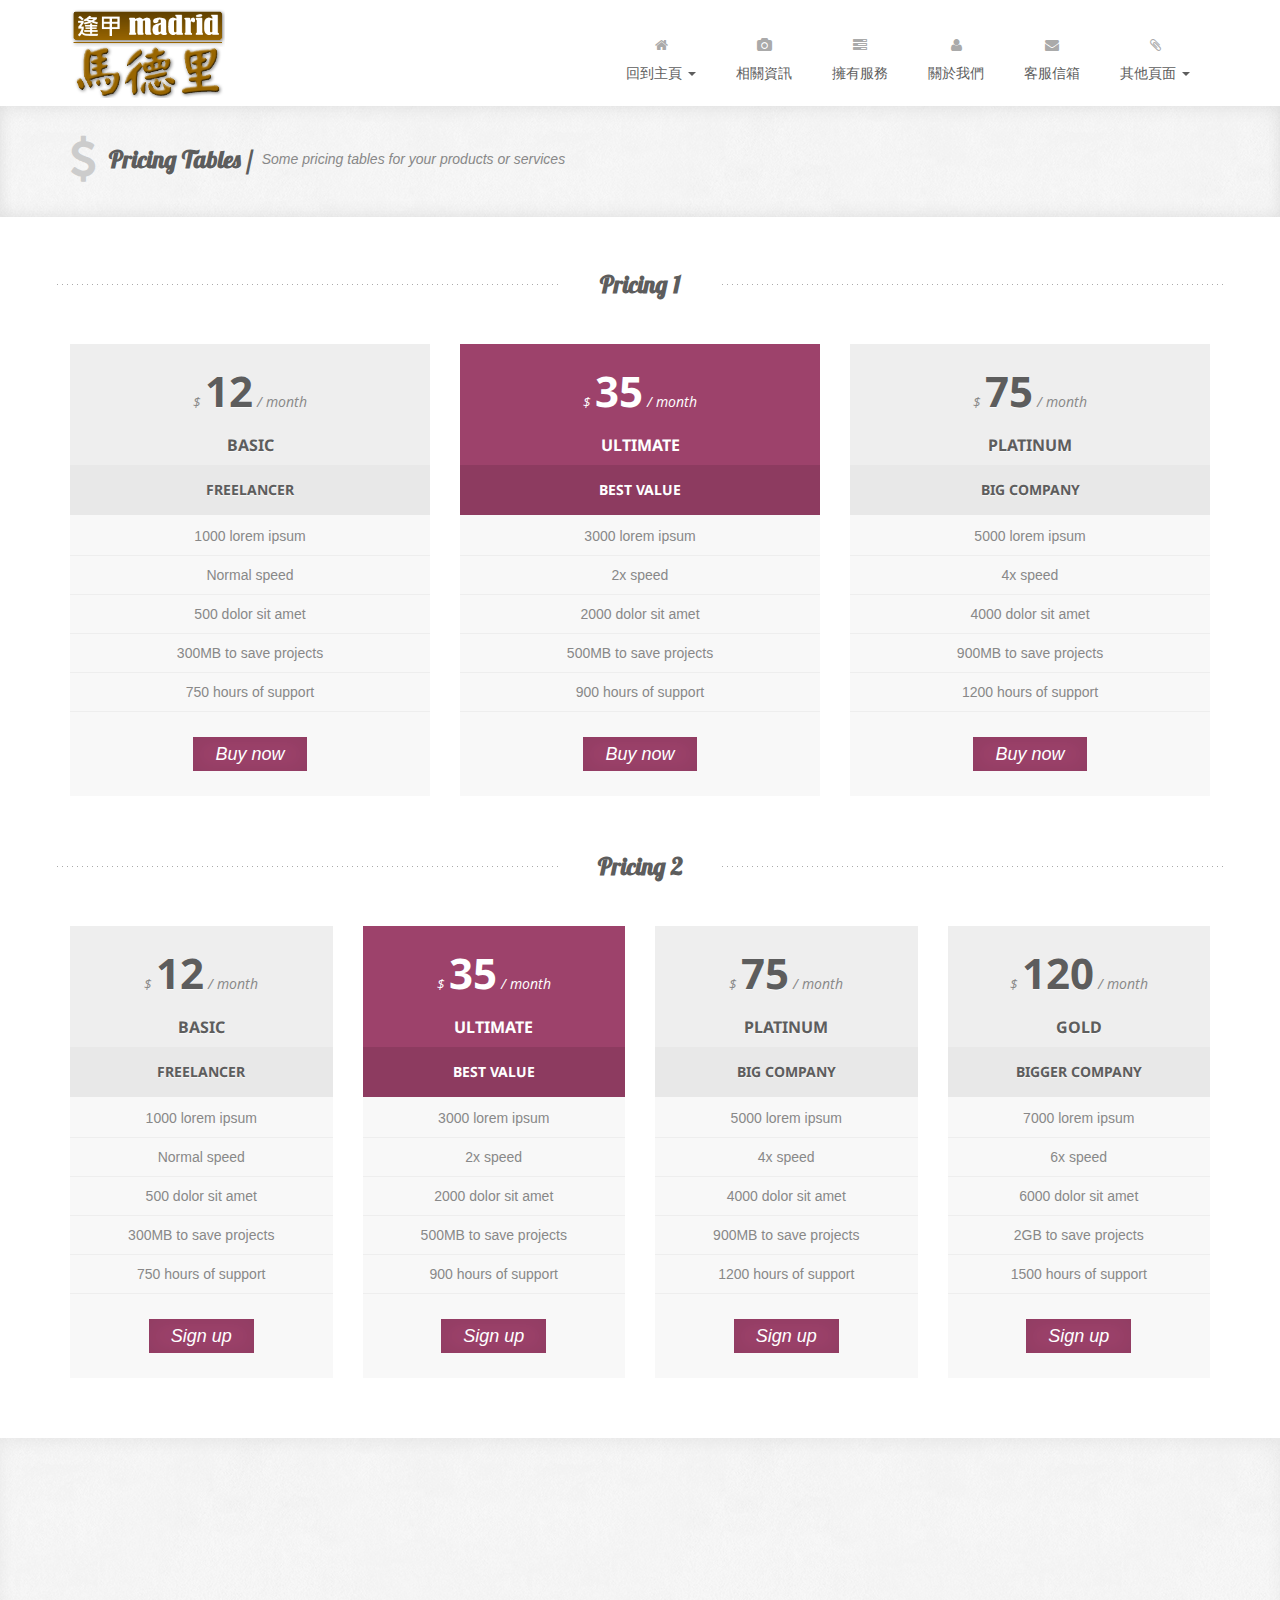
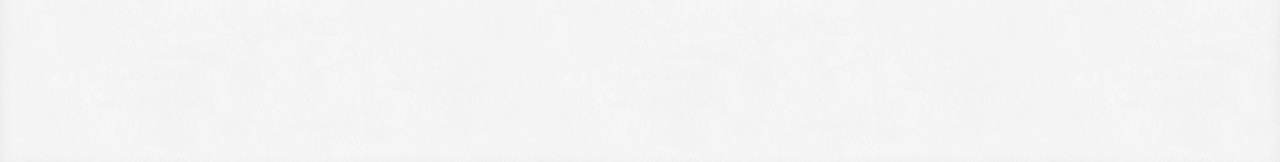
<file: Homwork_20160621/pricing-tables.html>
<!DOCTYPE html>
<html lang="en">

    <head>
        
        <meta charset="utf-8">
        <meta http-equiv="X-UA-Compatible" content="IE=edge">
        <meta name="viewport" content="width=device-width, initial-scale=1">
        <title>Andia - Responsive Agency Template</title>

        <!-- CSS -->
        <link rel="stylesheet" href="http://fonts.googleapis.com/css?family=Open+Sans:400italic,400">
        <link rel="stylesheet" href="http://fonts.googleapis.com/css?family=Droid+Sans">
        <link rel="stylesheet" href="http://fonts.googleapis.com/css?family=Lobster">
        <link rel="stylesheet" href="assets/bootstrap/css/bootstrap.min.css">
        <link rel="stylesheet" href="assets/font-awesome/css/font-awesome.min.css">
        <link rel="stylesheet" href="assets/css/animate.css">
        <link rel="stylesheet" href="assets/css/magnific-popup.css">
        <link rel="stylesheet" href="assets/flexslider/flexslider.css">
        <link rel="stylesheet" href="assets/css/form-elements.css">
        <link rel="stylesheet" href="assets/css/style.css">
        <link rel="stylesheet" href="assets/css/media-queries.css">

        <!-- HTML5 Shim and Respond.js IE8 support of HTML5 elements and media queries -->
        <!-- WARNING: Respond.js doesn't work if you view the page via file:// -->
        <!--[if lt IE 9]>
            <script src="https://oss.maxcdn.com/libs/html5shiv/3.7.0/html5shiv.js"></script>
            <script src="https://oss.maxcdn.com/libs/respond.js/1.4.2/respond.min.js"></script>
        <![endif]-->

        <!-- Favicon and touch icons -->
        <link rel="shortcut icon" href="assets/ico/favicon.ico">
        <link rel="apple-touch-icon-precomposed" sizes="144x144" href="assets/ico/apple-touch-icon-144-precomposed.png">
        <link rel="apple-touch-icon-precomposed" sizes="114x114" href="assets/ico/apple-touch-icon-114-precomposed.png">
        <link rel="apple-touch-icon-precomposed" sizes="72x72" href="assets/ico/apple-touch-icon-72-precomposed.png">
        <link rel="apple-touch-icon-precomposed" href="assets/ico/apple-touch-icon-57-precomposed.png">

    </head>

    <body>
        
        <!-- Top menu -->
		<nav class="navbar" role="navigation">
			<div class="container">
				<div class="navbar-header">
					<button type="button" class="navbar-toggle collapsed" data-toggle="collapse" data-target="#top-navbar-1">
						<span class="sr-only">Toggle navigation</span>
						<span class="icon-bar"></span>
						<span class="icon-bar"></span>
						<span class="icon-bar"></span>
					</button>
					<a class="navbar-brand" href="index.html">Andia - a super cool design agency...</a>
				</div>
				<!-- Collect the nav links, forms, and other content for toggling -->
				<div class="collapse navbar-collapse" id="top-navbar-1">
					<ul class="nav navbar-nav navbar-right">
						<li class="dropdown">
							<a href="#" class="dropdown-toggle" data-toggle="dropdown" data-hover="dropdown" data-delay="1000">
								<i class="fa fa-home"></i><br>回到主頁 <span class="caret"></span>
							</a>
							<ul class="dropdown-menu dropdown-menu-left" role="menu">
								<li class="active"><a href="index.html">主頁I</a></li>
								<li><a href="index-2.html">主頁II</a></li>
							</ul>
						</li>
						<li>
							<a href="portfolio.html"><i class="fa fa-camera"></i><br>相關資訊</a>
						</li>
						<li>
							<a href="services.html"><i class="fa fa-tasks"></i><br>擁有服務</a>
						</li>
						<li>
							<a href="about.html"><i class="fa fa-user"></i><br>關於我們</a>
						</li>
						<li>
							<a href="contact.html"><i class="fa fa-envelope"></i><br>客服信箱</a>
						</li>
						<li class="dropdown">
							<a href="#" class="dropdown-toggle" data-toggle="dropdown" data-hover="dropdown" data-delay="1000">
								<i class="fa fa-paperclip"></i><br>其他頁面 <span class="caret"></span>
							</a>
							<ul class="dropdown-menu" role="menu">
								<li><a href="pricing-tables.html">購買頁面</a></li>
							</ul>
						</li>
					</ul>
				</div>
			</div>
		</nav>

        <!-- Page Title -->
        <div class="page-title-container">
            <div class="container">
                <div class="row">
                    <div class="col-sm-12 wow fadeIn">
                        <i class="fa fa-dollar"></i>
                        <h1>Pricing Tables /</h1>
                        <p>Some pricing tables for your products or services</p>
                    </div>
                </div>
            </div>
        </div>

        <!-- Pricing 1 -->
        <div class="pricing-1-container">
	        <div class="container">
	        	<div class="row">
		            <div class="col-sm-12 pricing-1-title wow fadeIn">
		                <h2>Pricing 1</h2>
		            </div>
	            </div>
	            <div class="row">
	            	
	            	<div class="col-sm-4 pricing-1-box wow fadeInUp">
                		<div class="pricing-1-box-inner">
		                	<div class="pricing-1-box-price">
		                		<span>$ </span><strong>12</strong><span> / month</span>
		                	</div>
		                    <h3>Basic</h3>
		                    <h4>Freelancer</h4>
		                    <div class="pricing-1-box-features">
		                    	<ul>
		                    		<li>1000 lorem ipsum</li>
		                    		<li>Normal speed</li>
		                    		<li>500 dolor sit amet</li>
		                    		<li>300MB to save projects</li>
		                    		<li>750 hours of support</li>
		                    	</ul>
		                    </div>
		                    <div class="pricing-1-box-sign-up">
		                    	<a class="big-link-3" href="#">Buy now</a>
		                    </div>
	                    </div>
                    </div>
                    <div class="col-sm-4 pricing-1-box pricing-1-box-best wow fadeInDown">
                    	<div class="pricing-1-box-inner">
		                	<div class="pricing-1-box-price">
		                		<span>$ </span><strong>35</strong><span> / month</span>
		                	</div>
		                    <h3>Ultimate</h3>
		                    <h4>Best value</h4>
		                    <div class="pricing-1-box-features">
		                    	<ul>
		                    		<li>3000 lorem ipsum</li>
		                    		<li>2x speed</li>
		                    		<li>2000 dolor sit amet</li>
		                    		<li>500MB to save projects</li>
		                    		<li>900 hours of support</li>
		                    	</ul>
		                    </div>
		                    <div class="pricing-1-box-sign-up">
		                    	<a class="big-link-3" href="#">Buy now</a>
		                    </div>
		                </div>
                    </div>
                    <div class="col-sm-4 pricing-1-box wow fadeInUp">
                    	<div class="pricing-1-box-inner">
		                	<div class="pricing-1-box-price">
		                		<span>$ </span><strong>75</strong><span> / month</span>
		                	</div>
		                    <h3>Platinum</h3>
		                    <h4>Big company</h4>
		                    <div class="pricing-1-box-features">
		                    	<ul>
		                    		<li>5000 lorem ipsum</li>
		                    		<li>4x speed</li>
		                    		<li>4000 dolor sit amet</li>
		                    		<li>900MB to save projects</li>
		                    		<li>1200 hours of support</li>
		                    	</ul>
		                    </div>
		                    <div class="pricing-1-box-sign-up">
		                    	<a class="big-link-3" href="#">Buy now</a>
		                    </div>
		                </div>
                    </div>
	            	
	            </div>
	        </div>
        </div>
        
        <!-- Pricing 2 -->
        <div class="pricing-2-container">
	        <div class="container">
	        	<div class="row">
		            <div class="col-sm-12 pricing-1-title wow fadeIn">
		                <h2>Pricing 2</h2>
		            </div>
	            </div>
	            <div class="row">
	            	
	            	<div class="col-sm-3 pricing-1-box wow fadeInUp">
                		<div class="pricing-1-box-inner">
		                	<div class="pricing-1-box-price">
		                		<span>$ </span><strong>12</strong><span> / month</span>
		                	</div>
		                    <h3>Basic</h3>
		                    <h4>Freelancer</h4>
		                    <div class="pricing-1-box-features">
		                    	<ul>
		                    		<li>1000 lorem ipsum</li>
		                    		<li>Normal speed</li>
		                    		<li>500 dolor sit amet</li>
		                    		<li>300MB to save projects</li>
		                    		<li>750 hours of support</li>
		                    	</ul>
		                    </div>
		                    <div class="pricing-1-box-sign-up">
		                    	<a class="big-link-3" href="#">Sign up</a>
		                    </div>
	                    </div>
                    </div>
                    <div class="col-sm-3 pricing-1-box pricing-1-box-best wow fadeInDown">
                    	<div class="pricing-1-box-inner">
		                	<div class="pricing-1-box-price">
		                		<span>$ </span><strong>35</strong><span> / month</span>
		                	</div>
		                    <h3>Ultimate</h3>
		                    <h4>Best value</h4>
		                    <div class="pricing-1-box-features">
		                    	<ul>
		                    		<li>3000 lorem ipsum</li>
		                    		<li>2x speed</li>
		                    		<li>2000 dolor sit amet</li>
		                    		<li>500MB to save projects</li>
		                    		<li>900 hours of support</li>
		                    	</ul>
		                    </div>
		                    <div class="pricing-1-box-sign-up">
		                    	<a class="big-link-3" href="#">Sign up</a>
		                    </div>
		                </div>
                    </div>
                    <div class="col-sm-3 pricing-1-box wow fadeInUp">
                    	<div class="pricing-1-box-inner">
		                	<div class="pricing-1-box-price">
		                		<span>$ </span><strong>75</strong><span> / month</span>
		                	</div>
		                    <h3>Platinum</h3>
		                    <h4>Big company</h4>
		                    <div class="pricing-1-box-features">
		                    	<ul>
		                    		<li>5000 lorem ipsum</li>
		                    		<li>4x speed</li>
		                    		<li>4000 dolor sit amet</li>
		                    		<li>900MB to save projects</li>
		                    		<li>1200 hours of support</li>
		                    	</ul>
		                    </div>
		                    <div class="pricing-1-box-sign-up">
		                    	<a class="big-link-3" href="#">Sign up</a>
		                    </div>
		                </div>
                    </div>
                    <div class="col-sm-3 pricing-1-box wow fadeInUp">
                    	<div class="pricing-1-box-inner">
		                	<div class="pricing-1-box-price">
		                		<span>$ </span><strong>120</strong><span> / month</span>
		                	</div>
		                    <h3>Gold</h3>
		                    <h4>Bigger company</h4>
		                    <div class="pricing-1-box-features">
		                    	<ul>
		                    		<li>7000 lorem ipsum</li>
		                    		<li>6x speed</li>
		                    		<li>6000 dolor sit amet</li>
		                    		<li>2GB to save projects</li>
		                    		<li>1500 hours of support</li>
		                    	</ul>
		                    </div>
		                    <div class="pricing-1-box-sign-up">
		                    	<a class="big-link-3" href="#">Sign up</a>
		                    </div>
		                </div>
                    </div>
	            	
	            </div>
	        </div>
        </div>

        <!-- Footer -->
        <footer>
            <div class="container">
                <div class="row">
                    <div class="col-sm-3 footer-box wow fadeInUp">
                        <h4>About Us</h4>
                        <div class="footer-box-text">
	                        <p>
	                        	Lorem ipsum dolor sit amet, consectetur adipisicing elit, sed do eiusmod tempor incididunt ut labore et. 
	                        	Lorem ipsum dolor sit amet, consectetur adipisicing elit, sed do eiusmod tempor incididunt ut labore et.
	                        </p>
	                        <p><a href="about.html">Read more...</a></p>
                        </div>
                    </div>
                    <div class="col-sm-3 footer-box wow fadeInDown">
                        <h4>Email Updates</h4>
                        <div class="footer-box-text footer-box-text-subscribe">
                        	<p>Enter your email and you'll be one of the first to get new updates:</p>
                        	<form role="form" action="assets/subscribe.php" method="post">
		                    	<div class="form-group">
		                    		<label class="sr-only" for="subscribe-email">Email address</label>
		                        	<input type="text" name="email" placeholder="Email..." class="subscribe-email" id="subscribe-email">
		                        </div>
		                        <button type="submit" class="btn">Subscribe</button>
		                    </form>
		                    <p class="success-message"></p>
		                    <p class="error-message"></p>
                        </div>
                    </div>
                    <div class="col-sm-3 footer-box wow fadeInUp">
                        <h4>Flickr Photos</h4>
                        <div class="footer-box-text flickr-feed"></div>
                    </div>
                    <div class="col-sm-3 footer-box wow fadeInDown">
                        <h4>Contact Us</h4>
                        <div class="footer-box-text footer-box-text-contact">
	                        <p><i class="fa fa-map-marker"></i> Address: Via Principe Amedeo 9, 10100, Torino, TO, Italy</p>
	                        <p><i class="fa fa-phone"></i> Phone: 0039 333 12 68 347</p>
	                        <p><i class="fa fa-user"></i> Skype: Andia_Agency</p>
	                        <p><i class="fa fa-envelope"></i> Email: <a href="">contact@andia.co.uk</a></p>
                        </div>
                    </div>
                </div>
                <div class="row">
                	<div class="col-sm-12 wow fadeIn">
                		<div class="footer-border"></div>
                	</div>
                </div>
                <div class="row">
                    <div class="col-sm-7 footer-copyright wow fadeIn">
                        <p>Copyright 2012 Andia - All rights reserved. Template by <a href="http://azmind.com/free-bootstrap-themes-templates/">Azmind</a>.</p>
                    </div>
                    <div class="col-sm-5 footer-social wow fadeIn">
                        <a href="#"><i class="fa fa-facebook"></i></a>
                        <a href="#"><i class="fa fa-dribbble"></i></a>
                        <a href="#"><i class="fa fa-twitter"></i></a>
                        <a href="#"><i class="fa fa-pinterest"></i></a>
                    </div>
                </div>
            </div>
        </footer>

        <!-- Javascript -->
        <script src="assets/js/jquery-1.11.1.min.js"></script>
        <script src="assets/bootstrap/js/bootstrap.min.js"></script>
        <script src="assets/js/bootstrap-hover-dropdown.min.js"></script>
        <script src="assets/js/jquery.backstretch.min.js"></script>
        <script src="assets/js/wow.min.js"></script>
        <script src="assets/js/retina-1.1.0.min.js"></script>
        <script src="assets/js/jquery.magnific-popup.min.js"></script>
        <script src="assets/flexslider/jquery.flexslider-min.js"></script>
        <script src="assets/js/jflickrfeed.min.js"></script>
        <script src="assets/js/masonry.pkgd.min.js"></script>
        <script src="http://maps.google.com/maps/api/js?sensor=true"></script>
        <script src="assets/js/jquery.ui.map.min.js"></script>
        <script src="assets/js/scripts.js"></script>

    </body>

</html>
</file>
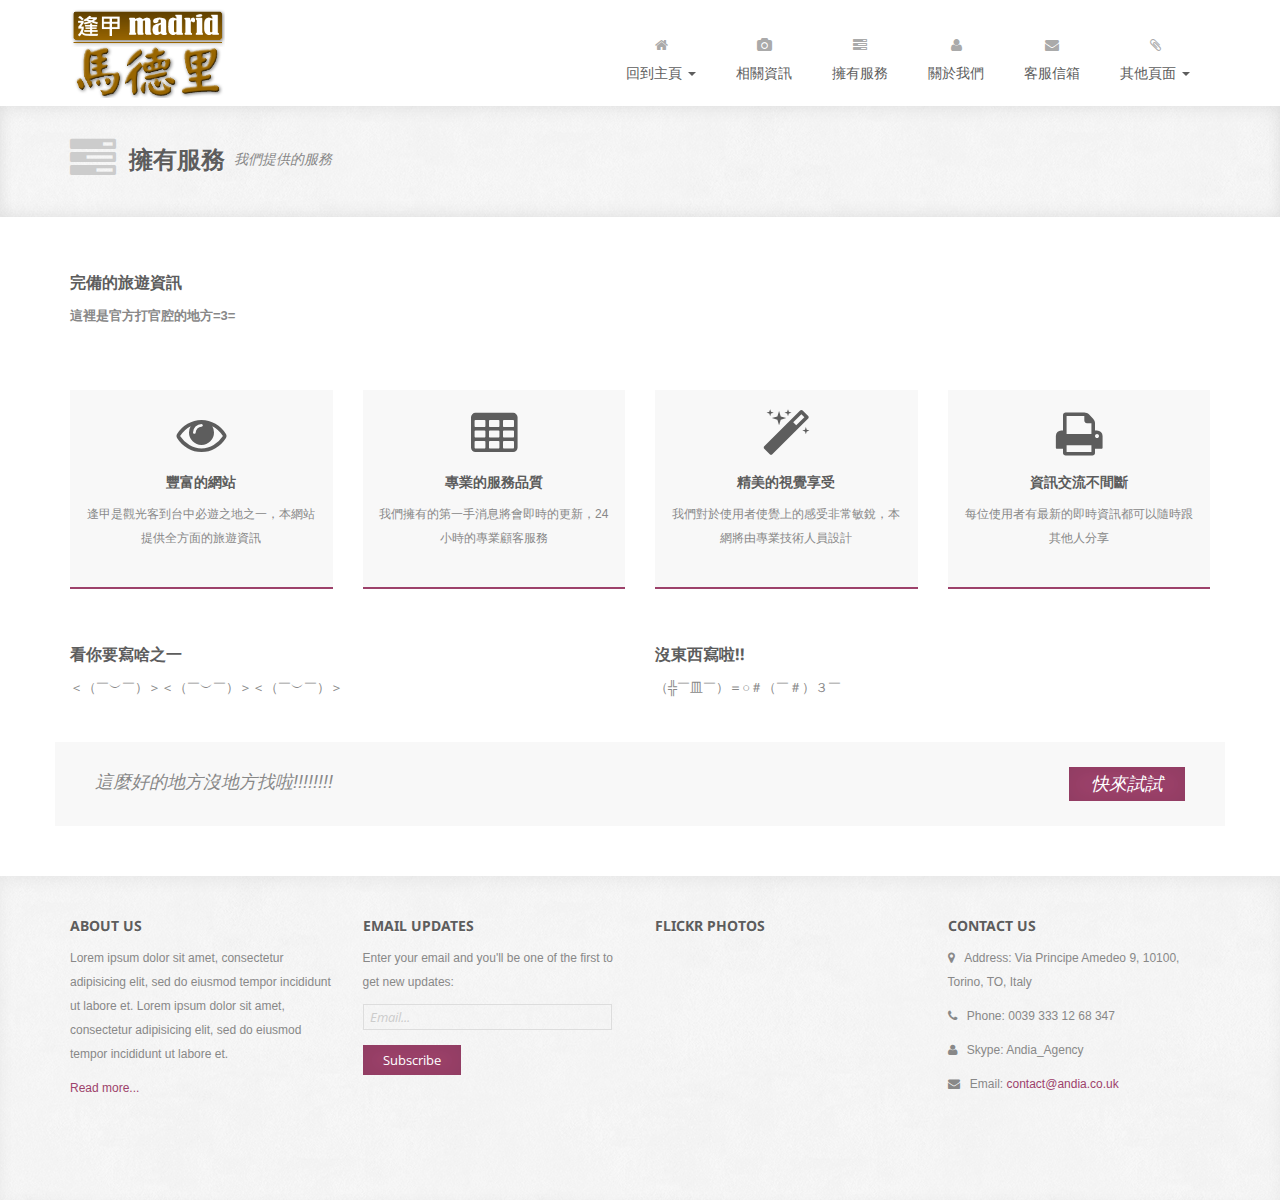
<file: Homwork_20160621/services.html>
<!DOCTYPE html>
<html lang="en">

    <head>
        
        <meta charset="utf-8">
        <meta http-equiv="X-UA-Compatible" content="IE=edge">
        <meta name="viewport" content="width=device-width, initial-scale=1">
        <title>Andia - Responsive Agency Template</title>

        <!-- CSS -->
        <link rel="stylesheet" href="http://fonts.googleapis.com/css?family=Open+Sans:400italic,400">
        <link rel="stylesheet" href="http://fonts.googleapis.com/css?family=Droid+Sans">
        <link rel="stylesheet" href="http://fonts.googleapis.com/css?family=Lobster">
        <link rel="stylesheet" href="assets/bootstrap/css/bootstrap.min.css">
        <link rel="stylesheet" href="assets/font-awesome/css/font-awesome.min.css">
        <link rel="stylesheet" href="assets/css/animate.css">
        <link rel="stylesheet" href="assets/css/magnific-popup.css">
        <link rel="stylesheet" href="assets/flexslider/flexslider.css">
        <link rel="stylesheet" href="assets/css/form-elements.css">
        <link rel="stylesheet" href="assets/css/style.css">
        <link rel="stylesheet" href="assets/css/media-queries.css">

        <!-- HTML5 Shim and Respond.js IE8 support of HTML5 elements and media queries -->
        <!-- WARNING: Respond.js doesn't work if you view the page via file:// -->
        <!--[if lt IE 9]>
            <script src="https://oss.maxcdn.com/libs/html5shiv/3.7.0/html5shiv.js"></script>
            <script src="https://oss.maxcdn.com/libs/respond.js/1.4.2/respond.min.js"></script>
        <![endif]-->

        <!-- Favicon and touch icons -->
        <link rel="shortcut icon" href="assets/ico/favicon.ico">
        <link rel="apple-touch-icon-precomposed" sizes="144x144" href="assets/ico/apple-touch-icon-144-precomposed.png">
        <link rel="apple-touch-icon-precomposed" sizes="114x114" href="assets/ico/apple-touch-icon-114-precomposed.png">
        <link rel="apple-touch-icon-precomposed" sizes="72x72" href="assets/ico/apple-touch-icon-72-precomposed.png">
        <link rel="apple-touch-icon-precomposed" href="assets/ico/apple-touch-icon-57-precomposed.png">

    </head>

    <body>

        <!-- Top menu -->
		<nav class="navbar" role="navigation">
			<div class="container">
				<div class="navbar-header">
					<button type="button" class="navbar-toggle collapsed" data-toggle="collapse" data-target="#top-navbar-1">
						<span class="sr-only">Toggle navigation</span>
						<span class="icon-bar"></span>
						<span class="icon-bar"></span>
						<span class="icon-bar"></span>
					</button>
					<a class="navbar-brand" href="index.html">Andia - a super cool design agency...</a>
				</div>
				<!-- Collect the nav links, forms, and other content for toggling -->
				<div class="collapse navbar-collapse" id="top-navbar-1">
					<ul class="nav navbar-nav navbar-right">
						<li class="dropdown">
							<a href="#" class="dropdown-toggle" data-toggle="dropdown" data-hover="dropdown" data-delay="1000">
								<i class="fa fa-home"></i><br>回到主頁 <span class="caret"></span>
							</a>
							<ul class="dropdown-menu dropdown-menu-left" role="menu">
								<li class="active"><a href="index.html">主頁I</a></li>
								<li><a href="index-2.html">主頁II</a></li>
							</ul>
						</li>
						<li>
							<a href="portfolio.html"><i class="fa fa-camera"></i><br>相關資訊</a>
						</li>
						<li>
							<a href="services.html"><i class="fa fa-tasks"></i><br>擁有服務</a>
						</li>
						<li>
							<a href="about.html"><i class="fa fa-user"></i><br>關於我們</a>
						</li>
						<li>
							<a href="contact.html"><i class="fa fa-envelope"></i><br>客服信箱</a>
						</li>
						<li class="dropdown">
							<a href="#" class="dropdown-toggle" data-toggle="dropdown" data-hover="dropdown" data-delay="1000">
								<i class="fa fa-paperclip"></i><br>其他頁面 <span class="caret"></span>
							</a>
							<ul class="dropdown-menu" role="menu">
								<li><a href="pricing-tables.html">購買頁面</a></li>
							</ul>
						</li>
					</ul>
				</div>
			</div>
		</nav>

        <!-- Page Title -->
        <div class="page-title-container">
            <div class="container">
                <div class="row">
                    <div class="col-sm-12 wow fadeIn">
                        <i class="fa fa-tasks"></i>
                        <h1>擁有服務</h1>
                        <p>我們提供的服務</p>
                    </div>
                </div>
            </div>
        </div>

        <!-- Services Full Width Text -->
        <div class="services-full-width-container">
        	<div class="container">
	            <div class="row">
	                <div class="col-sm-12 services-full-width-text wow fadeInLeft">
	                    <h3>完備的旅遊資訊</h3>
	                    <p>
	                    	<strong>這裡是官方打官腔的地方=3=</strong>
	                	</p>
	                </div>
	            </div>
	        </div>
        </div>

        <!-- Services -->
        <div class="services-container">
	        <div class="container">
	            <div class="row">
	            	<div class="col-sm-3">
		                <div class="service wow fadeInUp">
		                    <div class="service-icon"><i class="fa fa-eye"></i></div>
		                     <h3>豐富的網站</h3>
		                    <p>逢甲是觀光客到台中必遊之地之一，本網站提供全方面的旅遊資訊</p>
		                </div>
					</div>
					<div class="col-sm-3">
		                <div class="service wow fadeInDown">
		                    <div class="service-icon"><i class="fa fa-table"></i></div>
		                    <h3>專業的服務品質</h3>
		                    <p>我們擁有的第一手消息將會即時的更新，24小時的專業顧客服務</p>
		                </div>
	                </div>
	                <div class="col-sm-3">
		                <div class="service wow fadeInUp">
		                    <div class="service-icon"><i class="fa fa-magic"></i></div>
		                    <h3>精美的視覺享受</h3>
		                    <p>我們對於使用者使覺上的感受非常敏銳，本網將由專業技術人員設計</p>
		                </div>
	                </div>
	                <div class="col-sm-3">
		                <div class="service wow fadeInDown">
		                    <div class="service-icon"><i class="fa fa-print"></i></div>
		                    <h3>資訊交流不間斷</h3>
		                    <p>每位使用者有最新的即時資訊都可以隨時跟其他人分享</p>
		                </div>
	                </div>
	            </div>
	        </div>
        </div>

        <!-- Services Half Width Text -->
        <div class="services-half-width-container">
        	<div class="container">
	            <div class="row">
	                <div class="col-sm-6 services-half-width-text wow fadeInLeft">
	                    <h3>看你要寫啥之一</h3>
	                    <p>
	                    	＜（￣︶￣）＞＜（￣︶￣）＞＜（￣︶￣）＞
	                    </p>
	                </div>
	                <div class="col-sm-6 services-half-width-text wow fadeInUp">
	                    <h3>沒東西寫啦!!</h3>
	                    <p>
	                    	（╬￣皿￣）＝○＃（￣＃）３￣
	                    </p>
	                </div>
	            </div>
	        </div>
        </div>

        <!-- Call To Action -->
        <div class="call-to-action-container">
        	<div class="container">
	            <div class="row">
	                <div class="col-sm-12 call-to-action-text wow fadeInLeftBig">
	                    <p>
	                    	這麼好的地方沒地方找啦!!!!!!!!
	                    </p>
	                    <div class="call-to-action-button">
	                        <a class="big-link-3" href="pricing-tables.html">快來試試</a>
	                    </div>
	                </div>
	            </div>
	        </div>
        </div>

        <!-- Footer -->
        <footer>
            <div class="container">
                <div class="row">
                    <div class="col-sm-3 footer-box wow fadeInUp">
                        <h4>About Us</h4>
                        <div class="footer-box-text">
	                        <p>
	                        	Lorem ipsum dolor sit amet, consectetur adipisicing elit, sed do eiusmod tempor incididunt ut labore et. 
	                        	Lorem ipsum dolor sit amet, consectetur adipisicing elit, sed do eiusmod tempor incididunt ut labore et.
	                        </p>
	                        <p><a href="about.html">Read more...</a></p>
                        </div>
                    </div>
                    <div class="col-sm-3 footer-box wow fadeInDown">
                        <h4>Email Updates</h4>
                        <div class="footer-box-text footer-box-text-subscribe">
                        	<p>Enter your email and you'll be one of the first to get new updates:</p>
                        	<form role="form" action="assets/subscribe.php" method="post">
		                    	<div class="form-group">
		                    		<label class="sr-only" for="subscribe-email">Email address</label>
		                        	<input type="text" name="email" placeholder="Email..." class="subscribe-email" id="subscribe-email">
		                        </div>
		                        <button type="submit" class="btn">Subscribe</button>
		                    </form>
		                    <p class="success-message"></p>
		                    <p class="error-message"></p>
                        </div>
                    </div>
                    <div class="col-sm-3 footer-box wow fadeInUp">
                        <h4>Flickr Photos</h4>
                        <div class="footer-box-text flickr-feed"></div>
                    </div>
                    <div class="col-sm-3 footer-box wow fadeInDown">
                        <h4>Contact Us</h4>
                        <div class="footer-box-text footer-box-text-contact">
	                        <p><i class="fa fa-map-marker"></i> Address: Via Principe Amedeo 9, 10100, Torino, TO, Italy</p>
	                        <p><i class="fa fa-phone"></i> Phone: 0039 333 12 68 347</p>
	                        <p><i class="fa fa-user"></i> Skype: Andia_Agency</p>
	                        <p><i class="fa fa-envelope"></i> Email: <a href="">contact@andia.co.uk</a></p>
                        </div>
                    </div>
                </div>
                <div class="row">
                	<div class="col-sm-12 wow fadeIn">
                		<div class="footer-border"></div>
                	</div>
                </div>
                <div class="row">
                    <div class="col-sm-7 footer-copyright wow fadeIn">
                        <p>Copyright 2012 Andia - All rights reserved. Template by <a href="http://azmind.com/free-bootstrap-themes-templates/">Azmind</a>.</p>
                    </div>
                    <div class="col-sm-5 footer-social wow fadeIn">
                        <a href="#"><i class="fa fa-facebook"></i></a>
                        <a href="#"><i class="fa fa-dribbble"></i></a>
                        <a href="#"><i class="fa fa-twitter"></i></a>
                        <a href="#"><i class="fa fa-pinterest"></i></a>
                    </div>
                </div>
            </div>
        </footer>

        <!-- Javascript -->
        <script src="assets/js/jquery-1.11.1.min.js"></script>
        <script src="assets/bootstrap/js/bootstrap.min.js"></script>
        <script src="assets/js/bootstrap-hover-dropdown.min.js"></script>
        <script src="assets/js/jquery.backstretch.min.js"></script>
        <script src="assets/js/wow.min.js"></script>
        <script src="assets/js/retina-1.1.0.min.js"></script>
        <script src="assets/js/jquery.magnific-popup.min.js"></script>
        <script src="assets/flexslider/jquery.flexslider-min.js"></script>
        <script src="assets/js/jflickrfeed.min.js"></script>
        <script src="assets/js/masonry.pkgd.min.js"></script>
        <script src="http://maps.google.com/maps/api/js?sensor=true"></script>
        <script src="assets/js/jquery.ui.map.min.js"></script>
        <script src="assets/js/scripts.js"></script>

    </body>

</html>
</file>
<file: Homwork_20160621/assets/css/form-elements.css>
input[type="text"], 
textarea {
    margin: 0;
    padding: 0 6px;
    vertical-align: middle;
    background: none;
    border: 1px solid #ddd;
    font-family: 'Open Sans', sans-serif;
    font-size: 13px;
    font-weight: 400;
    color: #888;
    font-style: italic;
    -moz-border-radius: 0; -webkit-border-radius: 0; border-radius: 0;
    -moz-box-shadow: none; -webkit-box-shadow: none; box-shadow: none;
    -o-transition: all .3s; -moz-transition: all .3s; -webkit-transition: all .3s; -ms-transition: all .3s; transition: all .3s;
}

input[type="text"]:focus, 
textarea:focus {
	outline: 0;
    border: 1px solid #bbb;
    -moz-box-shadow: none; -webkit-box-shadow: none; box-shadow: none;
}

input[type="text"]:-moz-placeholder, textarea:-moz-placeholder { color: #ccc; }
input[type="text"]:-ms-input-placeholder, textarea:-ms-input-placeholder { color: #ccc; }
input[type="text"]::-webkit-input-placeholder, textarea::-webkit-input-placeholder { color: #ccc; }


button.btn {
	height: 30px;
    margin: 0;
    padding: 0 20px;
    vertical-align: middle;
    background: #9d426b;
    border: 0;
    font-family: 'Open Sans', sans-serif;
    font-size: 13px;
    font-weight: 400;
    line-height: 30px;
    color: #fff;
    text-shadow: none;
    -moz-border-radius: 0; -webkit-border-radius: 0; border-radius: 0;
    -moz-box-shadow: 0 1px 25px 0 rgba(0,0,0,.05) inset, 0 -1px 25px 0 rgba(0,0,0,.05) inset;
    -webkit-box-shadow: 0 1px 25px 0 rgba(0,0,0,.05) inset, 0 -1px 25px 0 rgba(0,0,0,.05) inset;
    box-shadow: 0 1px 25px 0 rgba(0,0,0,.05) inset, 0 -1px 25px 0 rgba(0,0,0,.05) inset;
    -o-transition: all .3s; -moz-transition: all .3s; -webkit-transition: all .3s; -ms-transition: all .3s; transition: all .3s;
}

button.btn:hover {
	background: #5d5d5d;
    border: 0;
    color: #fff;
    -moz-box-shadow: none; -webkit-box-shadow: none; box-shadow: none;
}

button.btn:active {
	outline: 0;
    background: #5d5d5d;
    border: 0;
    color: #fff;
    -moz-box-shadow: 0 5px 10px 0 rgba(0,0,0,.15) inset, 0 -1px 25px 0 rgba(0,0,0,.05) inset;
    -webkit-box-shadow: 0 5px 10px 0 rgba(0,0,0,.15) inset, 0 -1px 25px 0 rgba(0,0,0,.05) inset;
    box-shadow: 0 5px 10px 0 rgba(0,0,0,.15) inset, 0 -1px 25px 0 rgba(0,0,0,.05) inset;
}

button.btn:focus {
	outline: 0;
    background: #5d5d5d;
    border: 0;
    color: #fff;
}

.btn:active:focus, .btn.active:focus {
	outline: 0;
    background: #5d5d5d;
    border: 0;
    color: #fff;
}
</file>
<file: Homwork_20160621/assets/css/style.css>
/*
 *
 * Template Name: Andia
 * Template URI: http://azmind.com
 * Description: Andia - Responsive Agency Template
 * Author: Anli Zaimi
 * Author URI: http://azmind.com
 *
 */


body {
    background: #fff;
    text-align: center;
    font-family: '微軟正黑體', sans-serif;
    color: #888;
    font-size: 12px;
}

.violet { color: #9d426b; }

a {
    color: #9d426b;
    text-decoration: none;
    -o-transition: all .3s; -moz-transition: all .3s; -webkit-transition: all .3s; -ms-transition: all .3s; transition: all .3s;
}
a:hover, a:focus { color: #888; text-decoration: none; }

strong { font-weight: bold; }

img { max-width: 100%; }

h1, h2 { line-height: 40px; }
h3, h4 { line-height: 20px; }

::-moz-selection { background: #9d426b; color: #fff; text-shadow: none; }
::selection { background: #9d426b; color: #fff; text-shadow: none; }


/***** Big links / buttons *****/

a.big-link-1 {
	display: inline-block;
    padding: 5px 22px;
    background: #9d426b;
    color: #fff;
    font-style: italic;
    text-decoration: none;
    -moz-box-shadow: 0 1px 25px 0 rgba(0,0,0,.05) inset, 0 -1px 25px 0 rgba(0,0,0,.05) inset;
    -webkit-box-shadow: 0 1px 25px 0 rgba(0,0,0,.05) inset, 0 -1px 25px 0 rgba(0,0,0,.05) inset;
    box-shadow: 0 1px 25px 0 rgba(0,0,0,.05) inset, 0 -1px 25px 0 rgba(0,0,0,.05) inset;
}

a.big-link-1:hover {
    -moz-box-shadow: none; -webkit-box-shadow: none; box-shadow: none;
}

a.big-link-1:active {
    -moz-box-shadow: 0 5px 10px 0 rgba(0,0,0,.15) inset, 0 -1px 25px 0 rgba(0,0,0,.05) inset;
    -webkit-box-shadow: 0 5px 10px 0 rgba(0,0,0,.15) inset, 0 -1px 25px 0 rgba(0,0,0,.05) inset;
    box-shadow: 0 5px 10px 0 rgba(0,0,0,.15) inset, 0 -1px 25px 0 rgba(0,0,0,.05) inset;
}

a.big-link-2 {
    display: inline-block;
    width: 35px;
    height: 35px;
    padding-top: 6px;
    background: #9d426b;
    font-size: 20px;
    color: #fff;
    line-height: 20px;
    -moz-border-radius: 19px; -webkit-border-radius: 19px; border-radius: 19px;
    -moz-box-shadow: 0 1px 25px 0 rgba(0,0,0,.05) inset, 0 -1px 25px 0 rgba(0,0,0,.05) inset;
    -webkit-box-shadow: 0 1px 25px 0 rgba(0,0,0,.05) inset, 0 -1px 25px 0 rgba(0,0,0,.05) inset;
    box-shadow: 0 1px 25px 0 rgba(0,0,0,.05) inset, 0 -1px 25px 0 rgba(0,0,0,.05) inset;
}
a.big-link-2 i { vertical-align: middle; }

a.big-link-2:hover {
    background: #5d5d5d;
    -moz-box-shadow: none; -webkit-box-shadow: none; box-shadow: none;
}

a.big-link-2:active {
    -moz-box-shadow: 0 5px 10px 0 rgba(0,0,0,.15) inset, 0 -1px 25px 0 rgba(0,0,0,.05) inset;
    -webkit-box-shadow: 0 5px 10px 0 rgba(0,0,0,.15) inset, 0 -1px 25px 0 rgba(0,0,0,.05) inset;
    box-shadow: 0 5px 10px 0 rgba(0,0,0,.15) inset, 0 -1px 25px 0 rgba(0,0,0,.05) inset;
}

a.big-link-3 {
	display: inline-block;
    padding: 5px 22px;
    background: #9d426b;
    font-size: 18px;
    color: #fff;
    font-style: italic;
    line-height: 24px;
    text-decoration: none;
    -moz-box-shadow: 0 1px 25px 0 rgba(0,0,0,.05) inset, 0 -1px 25px 0 rgba(0,0,0,.05) inset;
    -webkit-box-shadow: 0 1px 25px 0 rgba(0,0,0,.05) inset, 0 -1px 25px 0 rgba(0,0,0,.05) inset;
    box-shadow: 0 1px 25px 0 rgba(0,0,0,.05) inset, 0 -1px 25px 0 rgba(0,0,0,.05) inset;
}

a.big-link-3:hover {
    -moz-box-shadow: none; -webkit-box-shadow: none; box-shadow: none;
}

a.big-link-3:active {
    -moz-box-shadow: 0 5px 10px 0 rgba(0,0,0,.15) inset, 0 -1px 25px 0 rgba(0,0,0,.05) inset;
    -webkit-box-shadow: 0 5px 10px 0 rgba(0,0,0,.15) inset, 0 -1px 25px 0 rgba(0,0,0,.05) inset;
    box-shadow: 0 5px 10px 0 rgba(0,0,0,.15) inset, 0 -1px 25px 0 rgba(0,0,0,.05) inset;
}


/***** Top menu *****/

.navbar {
	margin-bottom: 0;
	background: #fff;
	border: 0;
	-moz-border-radius: 0; -webkit-border-radius: 0; border-radius: 0;
}

ul.navbar-nav {
	font-size: 14px;
	color: #888;
	text-transform: uppercase;
}

ul.navbar-nav li a { padding: 23px 20px; background: #fff; border-top: 5px solid #fff; color: #5d5d5d; }
ul.navbar-nav li.active a { background: #f8f8f8; border-color: #9d426b; color: #5d5d5d; }

ul.navbar-nav li a:hover, ul.navbar-nav li a:focus { background: #9d426b; border-color: #9d426b; color: #fff; outline: 0; }

.nav .open > a { background: #f8f8f8; border-color: #9d426b; color: #5d5d5d; }
.nav .open > a:hover, .nav .open > a:focus { background: #9d426b; border-color: #9d426b; color: #fff; }

ul.navbar-nav li a i { line-height: 35px; color: #aaa; }
ul.navbar-nav li a:hover i, ul.navbar-nav li a:focus i { color: #fff; }

.dropdown-menu {
	border: 0;
	-moz-border-radius: 0; -webkit-border-radius: 0; border-radius: 0;
	-moz-box-shadow: 0 6px 10px rgba(0, 0, 0, .15); -webkit-box-shadow: 0 6px 10px rgba(0, 0, 0, .15); box-shadow: 0 6px 10px rgba(0, 0, 0, .15);
}

.dropdown-menu > .active > a { background: #fff; color: #5d5d5d; }
.dropdown-menu > .active > a:hover, .dropdown-menu > .active > a:focus { background: #f8f8f8; color: #9d426b; }

ul.navbar-nav li .dropdown-menu a { padding-top: 15px; padding-bottom: 15px; }
ul.navbar-nav li.active .dropdown-menu a { background: #fff; color: #5d5d5d; border: 0; }
ul.navbar-nav li.active .dropdown-menu a:hover, 
ul.navbar-nav li.active .dropdown-menu a:focus { background: #9d426b; color: #fff; border: 0; }

ul.navbar-nav li.active .dropdown-menu > .active > a { background: #f8f8f8; color: #9d426b; border: 0; }
ul.navbar-nav li.active .dropdown-menu > .active > a:hover, 
ul.navbar-nav li.active .dropdown-menu > .active > a:focus { background: #9d426b; color: #fff; border: 0; }

.navbar>.container .navbar-brand { margin-left: 0; }

.navbar-brand {
	width: 167px;
	height: 106px;
	background: url(../img/logo.png) left center no-repeat;
	text-indent: -99999px;
}

/***** Slider *****/

.slider-container {
    margin: 0 auto;
    background: #f8f8f8 url(../img/pattern.jpg) left top repeat;
    -moz-box-shadow: 0 5px 15px 0 rgba(0,0,0,.05) inset, 0 -5px 15px 0 rgba(0,0,0,.05) inset;
    -webkit-box-shadow: 0 5px 15px 0 rgba(0,0,0,.05) inset, 0 -5px 15px 0 rgba(0,0,0,.05) inset;
    box-shadow: 0 5px 15px 0 rgba(0,0,0,.05) inset, 0 -5px 15px 0 rgba(0,0,0,.05) inset;
}

.slider {
	padding-left: 5px;
	padding-right: 5px;
}

.flexslider {
    margin-top: 45px;
    margin-bottom: 55px;
    border: 6px solid #fff;
    -moz-border-radius: 0; -webkit-border-radius: 0; border-radius: 0;
    -moz-box-shadow: 0 5px 15px 0 rgba(0,0,0,.05), 0 -5px 15px 0 rgba(0,0,0,.05);
    -webkit-box-shadow: 0 5px 15px 0 rgba(0,0,0,.05), 0 -5px 15px 0 rgba(0,0,0,.05);
    box-shadow: 0 5px 15px 0 rgba(0,0,0,.05), 0 -5px 15px 0 rgba(0,0,0,.05);
}

.flexslider .slides > li {
	position: relative;
}

.flexslider .slides .embed-responsive.embed-responsive-16by9 {
	padding-bottom: 48.1%;
}

.flex-caption {
    position: absolute;
    left: 0;
    bottom: 20px;
    width: 95%;
    padding: 10px 20px;
    background: #1d1d1d; /* browsers that don't support rgba */
    background: rgba(0, 0, 0, .7);
    font-size: 14px;
    line-height: 24px;
    color: #eaeaea;
    text-align: left;
    font-style: italic;
}

.flex-direction-nav a {
	width: 60px;
	height: 60px;
	padding-top: 17px;
	background: #9d426b;
	color: #fff;
	text-shadow: none;
}

.flex-direction-nav a:before { font-size: 26px; }

.flex-direction-nav .flex-prev, .flex-direction-nav .flex-next { text-align: center; }


/***** Slider 2 *****/

.slider-2-container {
	padding: 180px 0;
}

.slider-2-text {
	padding: 30px 0 43px 0;
	background: #1d1d1d; /* browsers that don't support rgba */
    background: rgba(0, 0, 0, .7);
    color: #fff;
}

.slider-2-text h1 {
	padding-left: 30px;
	padding-right: 30px;
	font-family: 'Lobster', cursive;
    font-size: 30px;
    color: #fff;
    font-weight: bold;
}

.slider-2-text p {
	padding-left: 30px;
	padding-right: 30px;
	font-size: 18px;
    font-style: italic;
}


/***** Presentation *****/

.presentation-container {
    margin-top: 30px;
}

.presentation-container h1 {
    font-family: 'Lobster', cursive;
    font-size: 30px;
    color: #5d5d5d;
    font-weight: bold;
}

.presentation-container p {
    font-size: 18px;
    font-style: italic;
}


/***** Services *****/

.services-container {
    margin-top: 10px;
}

.services-title {
	margin-top: 40px;
    background: url(../img/line.png) left center repeat-x;
}

.services-title h2 {
    width: 200px;
    margin: 0 auto;
    background: #fff;
    font-family: 'Lobster', cursive;
    font-size: 24px;
    color: #5d5d5d;
    font-weight: bold;
}

.service {
	margin-top: 40px;
    padding: 15px 15px 20px 15px;
    background: #f8f8f8;
    border-bottom: 2px solid #9d426b;
}

.service:hover {
    box-shadow: 0 5px 15px 0 rgba(0,0,0,.05), 0 1px 25px 0 rgba(0,0,0,.05) inset, 0 -1px 25px 0 rgba(0,0,0,.05) inset;
    -o-transition: all .5s; -moz-transition: all .5s; -webkit-transition: all .5s; -ms-transition: all .5s; transition: all .5s;
}

.service .service-icon {
    font-size: 50px;
    line-height: 50px;
    color: #5d5d5d;
}

.service .service-icon i { vertical-align: middle; }

.service h3 {
    margin-top: 13px;
    font-family: 'Droid Sans', sans-serif;
    font-size: 14px;
    color: #5d5d5d;
    font-weight: bold;
    text-transform: uppercase;
    text-shadow: 0 1px 0 rgba(255,255,255,.7);
}

.service p {
    padding-bottom: 7px;
    line-height: 24px;
}


/***** Latest work *****/

.work-container {
    margin-top: 50px;
}

.work-title {
    background: url(../img/line.png) left center repeat-x;
}

.work-title h2 {
    width: 220px;
    margin: 0 auto;
    background: #fff;
    font-family: 'Lobster', cursive;
    font-size: 24px;
    color: #5d5d5d;
    font-weight: bold;
}

.work {
    margin-top: 40px;
    padding-bottom: 20px;
    background: #f8f8f8;
    border-bottom: 2px solid #9d426b;
}

.work:hover img {
    opacity: 0.7;
    -o-transition: all .3s; -moz-transition: all .3s; -webkit-transition: all .3s; -ms-transition: all .3s; transition: all .3s;
}

.work:hover {
    box-shadow: 0 5px 15px 0 rgba(0,0,0,.05), 0 1px 25px 0 rgba(0,0,0,.05) inset, 0 -1px 25px 0 rgba(0,0,0,.05) inset;
    -o-transition: all .5s; -moz-transition: all .5s; -webkit-transition: all .5s; -ms-transition: all .5s; transition: all .5s;
}

.work .work-bottom {
    margin-top: 15px;
}

.work h3 {
    margin-top: 20px;
    padding-left: 15px;
    padding-right: 15px;
    font-family: 'Droid Sans', sans-serif;
    font-size: 14px;
    color: #5d5d5d;
    font-weight: bold;
    text-transform: uppercase;
    text-shadow: 0 1px 0 rgba(255,255,255,.7);
}

.work p {
	padding-left: 15px;
    padding-right: 15px;
    line-height: 24px;
    font-style: italic;
}


/***** Testimonials *****/

.testimonials-container {
    margin-top: 50px;
    padding-bottom: 70px;
}

.testimonials-title {
    background: url(../img/line.png) left center repeat-x;
}

.testimonials-title h2 {
    width: 180px;
    margin: 0 auto;
    background: #fff;
    font-family: 'Lobster', cursive;
    font-size: 24px;
    color: #5d5d5d;
    font-weight: bold;
}

.testimonial-list {
    margin-top: 30px;
    text-align: left;
}

.testimonial-list .tab-pane { overflow: hidden; }

.testimonial-list .testimonial-image {
	float: left;
	width: 10%;
	margin: 10px 0 0 0;
}
.testimonial-list .testimonial-image img { max-width: 64px; border: 3px solid #eaeaea; }

.testimonial-list .testimonial-text {
	float: left;
	width: 90%;
	font-size: 14px;
    line-height: 30px;
    font-style: italic;
}

.testimonial-list .nav-tabs {
    border: 0;
    text-align: right;
}

.testimonial-list .nav-tabs li {
	float: none;
	display: inline-block;
	margin-left: 2px;
    margin-right: 2px;
}

.testimonial-list .nav-tabs li a {
    width: 12px;
    height: 12px;
    padding: 0;
    background: #eaeaea;
    border: 0;
    -moz-border-radius: 0; -webkit-border-radius: 0; border-radius: 0;
}

.testimonial-list .nav-tabs li a:hover { border: 0; background: #ddd; }
.testimonial-list .nav-tabs li.active a { background: #9d426b; }


/***** Footer *****/

footer {
    margin: 0 auto;
    padding-bottom: 10px;
    background: #f8f8f8 url(../img/pattern.jpg) left top repeat;
    -moz-box-shadow: 0 5px 15px 0 rgba(0,0,0,.05) inset; -webkit-box-shadow: 0 5px 15px 0 rgba(0,0,0,.05) inset; box-shadow: 0 5px 15px 0 rgba(0,0,0,.05) inset;
}

.footer-box {
    margin-top: 20px;
    text-align: left;
}

.footer-box h4 {
    margin-top: 20px;
    font-family: 'Droid Sans', sans-serif;
    font-size: 14px;
    color: #5d5d5d;
    font-weight: bold;
    text-transform: uppercase;
    text-shadow: 0 1px 0 rgba(255,255,255,.7);
}

.footer-box-text p {
    line-height: 24px;
}

.footer-box-text-contact i {
    padding-right: 7px;
}

.footer-box-text-subscribe form {
	padding-bottom: 10px;
}

.footer-box-text-subscribe input[type="text"] {
	width: 95%;
	height: 26px;
}

/* Flickr feed */
.flickr-feed {
    margin: 16px 0 0 0;
}

.flickr-feed a {
	display: inline-block;
	width: 54px;
	margin: 0 4px 4px 0;
}
.flickr-feed a:hover { opacity: 0.7; }
.flickr-feed a img { border: 2px solid #eaeaea; }


.footer-border {
    margin-top: 30px;
    border-top: 1px dashed #ddd;
}

.footer-copyright {
    margin-top: 15px;
    line-height: 24px;
    text-align: left;
}

.footer-social {
    margin-top: 5px;
    text-align: right;
}
.footer-social a { margin: 0 0 0 10px; font-size: 26px; color: #888; }
.footer-social a:hover, .footer-social a:focus { color: #9d426b; }


/***** Page title *****/

.page-title-container {
    margin: 0 auto;
    padding: 30px 0 35px 0;
    background: #f8f8f8 url(../img/pattern.jpg) left top repeat;
    text-align: left;
    -moz-box-shadow: 0 5px 15px 0 rgba(0,0,0,.05) inset, 0 -5px 15px 0 rgba(0,0,0,.05) inset;
    -webkit-box-shadow: 0 5px 15px 0 rgba(0,0,0,.05) inset, 0 -5px 15px 0 rgba(0,0,0,.05) inset;
    box-shadow: 0 5px 15px 0 rgba(0,0,0,.05) inset, 0 -5px 15px 0 rgba(0,0,0,.05) inset;
}

.page-title-container h1 {
    display: inline;
    margin-left: 10px;
    font-family: 'Lobster', cursive;
    font-size: 24px;
    color: #5d5d5d;
    font-weight: bold;
    text-shadow: 0 1px 0 rgba(255, 255, 255, .7);
    vertical-align: middle;
}

.page-title-container p {
    display: inline;
    margin-left: 5px;
    font-size: 14px;
    font-style: italic;
    vertical-align: middle;
}

.page-title-container i {
    font-size: 46px;
    color: #ccc;
    vertical-align: middle;
}


/* ----- ABOUT PAGE ----- */

/***** About us text *****/

.about-us-container {
    margin-top: 20px;
}

.about-us-text {
    padding-top: 10px;
    padding-bottom: 10px;
    text-align: left;
}

.about-us-text h3 {
    margin-top: 25px;
    font-family: 'Droid Sans', sans-serif;
    font-size: 16px;
    color: #5d5d5d;
    font-weight: bold;
    text-transform: uppercase;
    text-shadow: 0 1px 0 rgba(255,255,255,.7);
}

.about-us-text p {
    line-height: 28px;
    font-size: 13px;
}

/***** Meet our team *****/

.team-container {
    margin-top: 30px;
}

.team-title {
    background: url(../img/line.png) left center repeat-x;
}

.team-title h2 {
    width: 220px;
    margin: 0 auto;
    background: #fff;
    font-family: 'Lobster', cursive;
    font-size: 24px;
    color: #5d5d5d;
    font-weight: bold;
}

.team-box {
    margin-top: 40px;
    padding-bottom: 15px;
    background: #f8f8f8;
    border-bottom: 2px solid #9d426b;
}

.team-box:hover img {
    opacity: 0.7;
    -o-transition: all .3s; -moz-transition: all .3s; -webkit-transition: all .3s; -ms-transition: all .3s; transition: all .3s;
}

.team-box:hover {
	-moz-box-shadow: 0 5px 15px 0 rgba(0,0,0,.05), 0 1px 25px 0 rgba(0,0,0,.05) inset, 0 -1px 25px 0 rgba(0,0,0,.05) inset;
	-webkit-box-shadow: 0 5px 15px 0 rgba(0,0,0,.05), 0 1px 25px 0 rgba(0,0,0,.05) inset, 0 -1px 25px 0 rgba(0,0,0,.05) inset;
    box-shadow: 0 5px 15px 0 rgba(0,0,0,.05), 0 1px 25px 0 rgba(0,0,0,.05) inset, 0 -1px 25px 0 rgba(0,0,0,.05) inset;
    -o-transition: all .5s; -moz-transition: all .5s; -webkit-transition: all .5s; -ms-transition: all .5s; transition: all .5s;
}

.team-box h3 {
    margin-top: 20px;
    padding-left: 15px;
    padding-right: 15px;
    font-family: 'Droid Sans', sans-serif;
    font-size: 14px;
    color: #5d5d5d;
    font-weight: bold;
    text-transform: uppercase;
    text-shadow: 0 1px 0 rgba(255,255,255,.7);
}

.team-box p {
	padding-left: 15px;
    padding-right: 15px;
    line-height: 24px;
    font-style: italic;
}

.team-social a { margin: 0 5px; font-size: 26px; }


/* ----- CONTACT PAGE ----- */

/***** Form *****/

.contact-us-container {
    margin-top: 20px;
    padding-bottom: 50px;
    text-align: left;
}

.contact-us-container h3 {
    margin-top: 25px;
    font-family: 'Droid Sans', sans-serif;
    font-size: 16px;
    color: #5d5d5d;
    font-weight: bold;
    text-transform: uppercase;
    text-shadow: 0 1px 0 rgba(255,255,255,.7);
}

.contact-us-container p {
    line-height: 28px;
    font-size: 13px;
}

.contact-form {
    padding-top: 25px;
    padding-bottom: 30px;
}

.contact-form form {
    margin-top: 25px;
}

.contact-form form .form-group {
	margin-bottom: 20px;
}

.contact-form input[type="text"] { width: 95%; height: 34px; }
.contact-form textarea { width: 95%; height: 170px; padding-top: 6px; padding-bottom: 6px; }
.contact-form label { font-size: 13px; font-weight: 400; }
.contact-form label .error-label { font-style: italic }
.contact-form button { margin-top: 5px; padding: 0 45px; }

/***** Google map *****/

.contact-address {
	padding-bottom: 15px;
}

.contact-address .map {
    margin: 20px 0 40px 0;
    height: 300px;
    border: 5px solid #f8f8f8;
}


/* ----- SERVICES PAGE ----- */

/***** Services full width text *****/

.services-full-width-container {
    margin-top: 20px;
}

.services-full-width-text {
    padding-top: 10px;
    text-align: left;
}

.services-full-width-text h3 {
    margin-top: 25px;
    font-family: 'Droid Sans', sans-serif;
    font-size: 16px;
    color: #5d5d5d;
    font-weight: bold;
    text-transform: uppercase;
    text-shadow: 0 1px 0 rgba(255,255,255,.7);
}

.services-full-width-text p {
    line-height: 28px;
    font-size: 13px;
}

/***** Services half width text *****/

.services-half-width-container {
    margin-top: 20px;
}

.services-half-width-text {
    padding-top: 10px;
    padding-bottom: 10px;
    text-align: left;
}

.services-half-width-text h3 {
    margin-top: 25px;
    font-family: 'Droid Sans', sans-serif;
    font-size: 16px;
    color: #5d5d5d;
    font-weight: bold;
    text-transform: uppercase;
    text-shadow: 0 1px 0 rgba(255,255,255,.7);
}

.services-half-width-text p {
    line-height: 28px;
    font-size: 13px;
}

/***** Call to action *****/

.call-to-action-container {
    margin-top: 20px;
    padding-bottom: 50px;
}

.call-to-action-text {
    padding-top: 25px;
    padding-bottom: 15px;
    background: #f8f8f8;
    text-align: left;
    overflow: hidden;
}

.call-to-action-text:hover {
	-moz-box-shadow: 0 3px 10px 0 rgba(0,0,0,.05), 0 1px 25px 0 rgba(0,0,0,.05) inset, 0 -1px 25px 0 rgba(0,0,0,.05) inset;
	-webkit-box-shadow: 0 3px 10px 0 rgba(0,0,0,.05), 0 1px 25px 0 rgba(0,0,0,.05) inset, 0 -1px 25px 0 rgba(0,0,0,.05) inset;
    box-shadow: 0 3px 10px 0 rgba(0,0,0,.05), 0 1px 25px 0 rgba(0,0,0,.05) inset, 0 -1px 25px 0 rgba(0,0,0,.05) inset;
    -o-transition: all .5s; -moz-transition: all .5s; -webkit-transition: all .5s; -ms-transition: all .5s; transition: all .5s;
}

.call-to-action-text p {
    float: left;
    width: 80%;
    padding-left: 25px;
    line-height: 30px;
    font-size: 18px;
    font-style: italic;
}

.call-to-action-text .call-to-action-button {
    float: left;
    width: 20%;
    padding-right: 25px;
    margin-bottom: 10px;
    text-align: right;
}


/* ----- PORTFOLIO PAGE ----- */

.portfolio-container {
    margin-top: 20px;
    padding-bottom: 50px;
}

.portfolio-filters {
	padding-top: 35px;
	padding-bottom: 10px;
	font-family: 'Droid Sans', sans-serif;
    font-size: 16px;
    color: #5d5d5d;
    font-weight: bold;
    text-align: left;
    text-transform: uppercase;
    text-shadow: 0 1px 0 rgba(255,255,255,.7);
}

.portfolio-filters a { color: #5d5d5d; }
.portfolio-filters a:hover, .portfolio-filters a.active { color: #9d426b; }

.portfolio-box {
	width: 255px;
	margin: 40px 15px 0 15px;
}

.portfolio-box img {
	-o-transition: all .3s; -moz-transition: all .3s; -webkit-transition: all .3s; -ms-transition: all .3s; transition: all .3s;
}
.portfolio-box:hover img { opacity: 0.7; }

.portfolio-box-container {
	position: relative;
	background: #f8f8f8;
    border-bottom: 2px solid #9d426b;
}

.portfolio-box-container:hover {
    box-shadow: 0 5px 15px 0 rgba(0,0,0,.05), 0 1px 25px 0 rgba(0,0,0,.05) inset, 0 -1px 25px 0 rgba(0,0,0,.05) inset;
    -o-transition: all .5s; -moz-transition: all .5s; -webkit-transition: all .5s; -ms-transition: all .5s; transition: all .5s;
}

.portfolio-box-container .embed-responsive.embed-responsive-16by9 {
	padding-bottom: 48%;
}

.portfolio-box-icon {
	position: absolute;
	top: 10px;
	right: 10px;
	width: 35px;
    height: 35px;
    padding-top: 7.5px;
    padding-left: 3px;
    background: #1d1d1d; /* browsers that don't support rgba */
    background: rgba(0, 0, 0, .7);
    font-size: 20px;
    color: #fff;
    line-height: 20px;
    -moz-border-radius: 19px; -webkit-border-radius: 19px; border-radius: 19px;
}

.portfolio-box-text {
	padding: 0 15px 20px 15px;
}

.portfolio-box-text h3 {
	cursor: pointer;
    margin-top: 20px;
    font-family: 'Droid Sans', sans-serif;
    font-size: 14px;
    color: #5d5d5d;
    font-weight: bold;
    text-transform: uppercase;
    text-shadow: 0 1px 0 rgba(255,255,255,.7);
}

.portfolio-box-text p {
    line-height: 24px;
    font-style: italic;
}


/* ----- PRICING TABLES PAGE ----- */

/* pricing 1 */
.pricing-1-container {
    margin-top: 47px;
}

.pricing-1-title {
    background: url(../img/line.png) left center repeat-x;
}

.pricing-1-title h2 {
    width: 160px;
    margin: 0 auto;
    background: #fff;
    font-family: 'Lobster', cursive;
    font-size: 24px;
    color: #5d5d5d;
    font-weight: bold;
}

.pricing-1-box {
	padding-top: 40px;
	padding-bottom: 20px;
}

.pricing-1-box-inner {
	background: #f8f8f8;
}

.pricing-1-box-inner:hover {
    box-shadow: 0 5px 15px 0 rgba(0,0,0,.05), 0 1px 25px 0 rgba(0,0,0,.05) inset, 0 -1px 25px 0 rgba(0,0,0,.05) inset;
    -o-transition: all .5s; -moz-transition: all .5s; -webkit-transition: all .5s; -ms-transition: all .5s; transition: all .5s;
}

.pricing-1-box-price {
	padding: 20px 0 7px 0;
	background: #eee;
	font-family: 'Droid Sans', sans-serif;
	font-size: 42px;
	color: #5d5d5d;
    line-height: 54px;
    text-shadow: 0 1px 0 rgba(255,255,255,.7);
}
.pricing-1-box-best .pricing-1-box-price {
	background: #9d426b;
	color: #fff;
	text-shadow: none;
}

.pricing-1-box-price span {
	font-family: 'Open Sans', sans-serif;
	font-size: 14px;
	color: #888;
    line-height: 30px;
    font-style: italic;
    text-shadow: none;
}
.pricing-1-box-best .pricing-1-box-price span {
	color: #fff;
}

.pricing-1-box h3 {
	margin-top: 0;
	margin-bottom: 0;
	padding: 10px 20px;
	background: #eee;
	font-family: 'Droid Sans', sans-serif;
	font-size: 16px;
	color: #5d5d5d;
	font-weight: bold;
	text-transform: uppercase;
	text-shadow: 0 1px 0 rgba(255,255,255,.7);
}
.pricing-1-box.pricing-1-box-best h3 {
	background: #9d426b;
	color: #fff;
	text-shadow: none;
}

.pricing-1-box h4 {
	margin-top: 0;
	margin-bottom: 2px;
	padding: 10px 20px;
	background: #e8e8e8;
	font-family: 'Droid Sans', sans-serif;
	font-size: 14px;
	color: #5d5d5d;
    line-height: 30px;
    font-weight: bold;
    text-transform: uppercase;
    text-shadow: 0 1px 0 rgba(255,255,255,.7);
}
.pricing-1-box.pricing-1-box-best h4 {
	background: #8d3b60;
	color: #fff;
	text-shadow: none;
}

.pricing-1-box-features ul {
	margin: 0;
	padding: 0;
	list-style: none;
}

.pricing-1-box-features li {
	padding: 10px 20px;
	border-bottom: 1px solid #eee;
	font-size: 14px;
    line-height: 18px;
}

.pricing-1-box-sign-up {
	padding: 25px 0;
}

/* pricing 2 */
.pricing-2-container {
    margin-top: 30px;
    padding-bottom: 40px;
}
</file>
<file: Homwork_20160621/assets/css/media-queries.css>
@media (min-width: 992px) and (max-width: 1199px) {
	
	.portfolio-box { width: 205px; }
	
	.testimonial-list .testimonial-image { width: 12%; }
	.testimonial-list .testimonial-text { width: 88%; }
	
}

@media (min-width: 768px) and (max-width: 991px) {
	
	ul.navbar-nav li a { padding-left: 15px; padding-right: 15px; }
	
    .portfolio-box { width: 210px; }
    
    .testimonial-list .testimonial-image { width: 15%; }
	.testimonial-list .testimonial-text { width: 85%; }
	
	.call-to-action-text p { width: 75%; }
	.call-to-action-text .call-to-action-button { width: 25%; }
	
	.flickr-feed a { width: 50px; margin-right: 2px; }

}

@media (max-width: 860px) {
	
	.flex-direction-nav a { top: 30px; width: 30px; height: 30px; padding-top: 7px; }
	.flex-direction-nav a:before { font-size: 18px; }
	.flex-caption { width: 100%; bottom: 0; }
	
}

@media (max-width: 767px) {
	
	.navbar>.container .navbar-brand { margin-left: 15px; }
	.navbar-collapse { border: 0; }
	.navbar-toggle { margin-top: 16px; }
	.navbar-toggle .icon-bar { background: #5d5d5d; }
	ul.navbar-nav li a { padding: 15px 20px; text-align: left; }
	ul.navbar-nav li a br { display: none; }
	ul.navbar-nav li a i { padding-right: 7px; }
	.navbar-nav .open .dropdown-menu > li > a, .navbar-nav .open .dropdown-menu .dropdown-header { padding: 15px 20px; }
	
	.slider-2-text h1, .slider-2-text p { padding-left: 15px; padding-right: 15px; }
	
	.page-title-container p { display: block; margin: 10px 0 6px 0; line-height: 24px; }
	
	.portfolio-masonry { padding: 0; }
    .portfolio-box { width: 100%; margin: 30px 0 0 0; padding: 0 30px; }
	
	.testimonial-list .testimonial-image { float: none; width: auto; text-align: center; }
	.testimonial-list .testimonial-text { float: none; width: auto; margin-top: 30px; text-align: center; }
	.testimonial-list .nav-tabs { margin-top: 20px; text-align: center; }
	
	.call-to-action-text p { float: none; width: auto; padding-left: 0; text-align: center; }
	.call-to-action-text .call-to-action-button { float: none; width: auto; margin-top: 15px; margin-bottom: 15px; padding-right: 0; text-align: center; }
	
	footer { padding-top: 20px; }
	.footer-box { text-align: center; }
	.footer-box-text-subscribe input[type="text"] { max-width: 300px; }
	.flickr-feed a { margin-left: 2px; margin-right: 2px; }
	.footer-copyright, .footer-social { text-align: center; }
	.footer-social a { margin: 0 5px; }

}

@media (max-width: 400px) {
	
	.flex-caption { display: none; }
	
}


/* Retina-ize images/icons */

@media
only screen and (-webkit-min-device-pixel-ratio: 2),
only screen and (   min--moz-device-pixel-ratio: 2),
only screen and (     -o-min-device-pixel-ratio: 2/1),
only screen and (        min-device-pixel-ratio: 2),
only screen and (                min-resolution: 192dpi),
only screen and (                min-resolution: 2dppx) {
	
	/* logo */
    .navbar-brand {
    	background-image: url(../img/logo@2x.png) !important; background-repeat: no-repeat !important; background-size: 167px 63px !important;
    }
	
}
</file>
